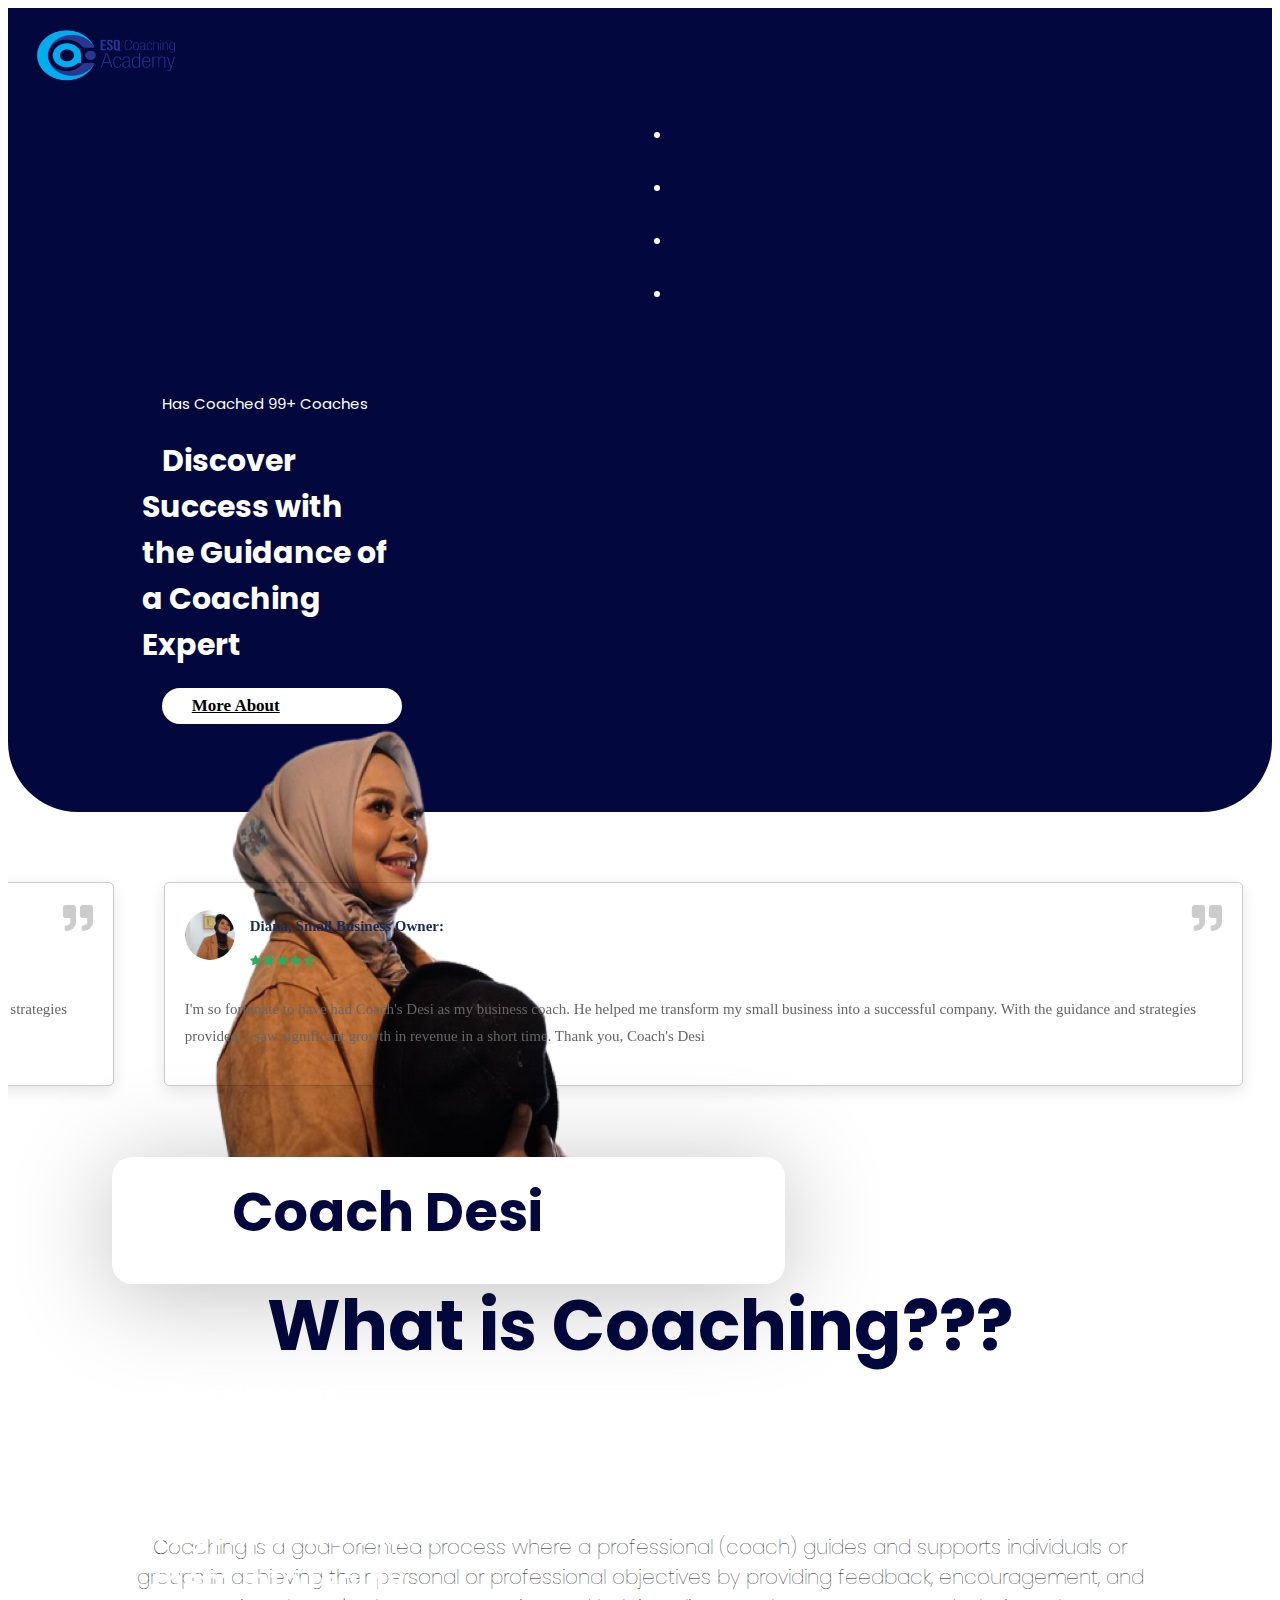
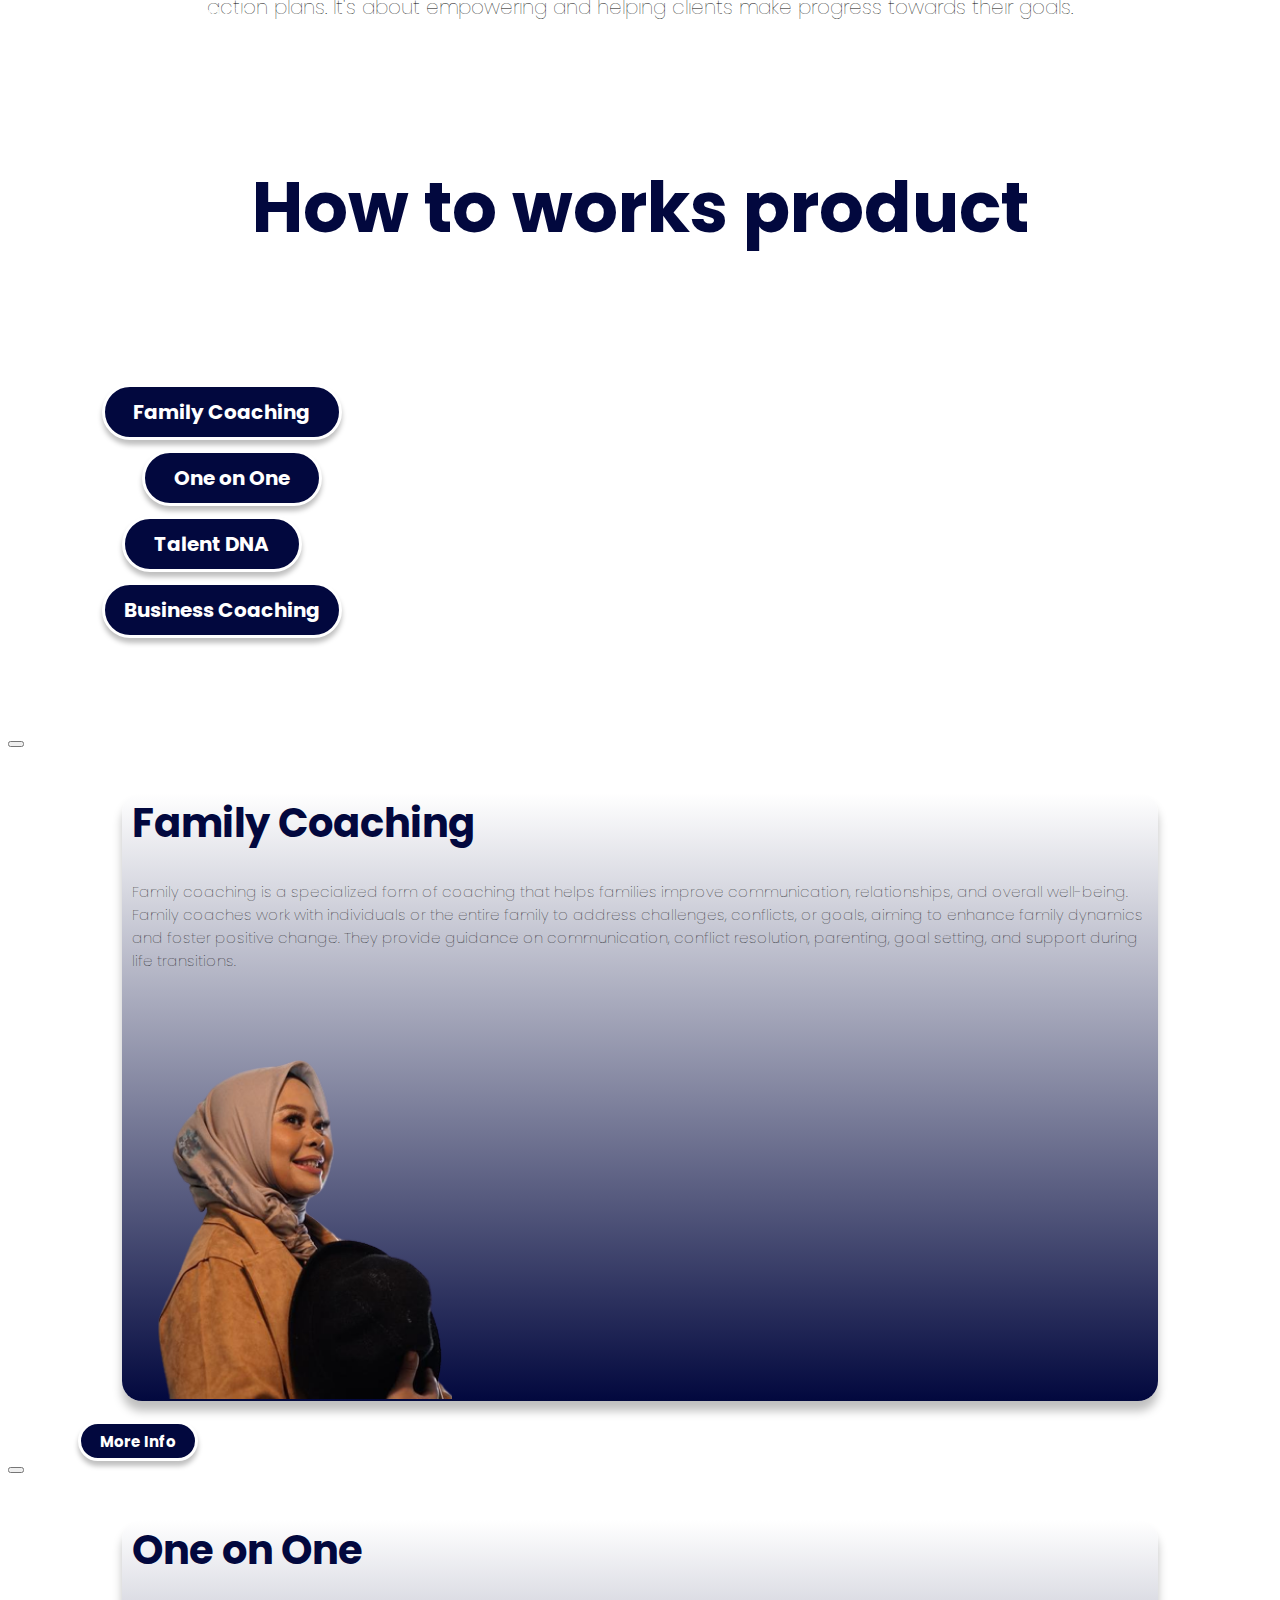
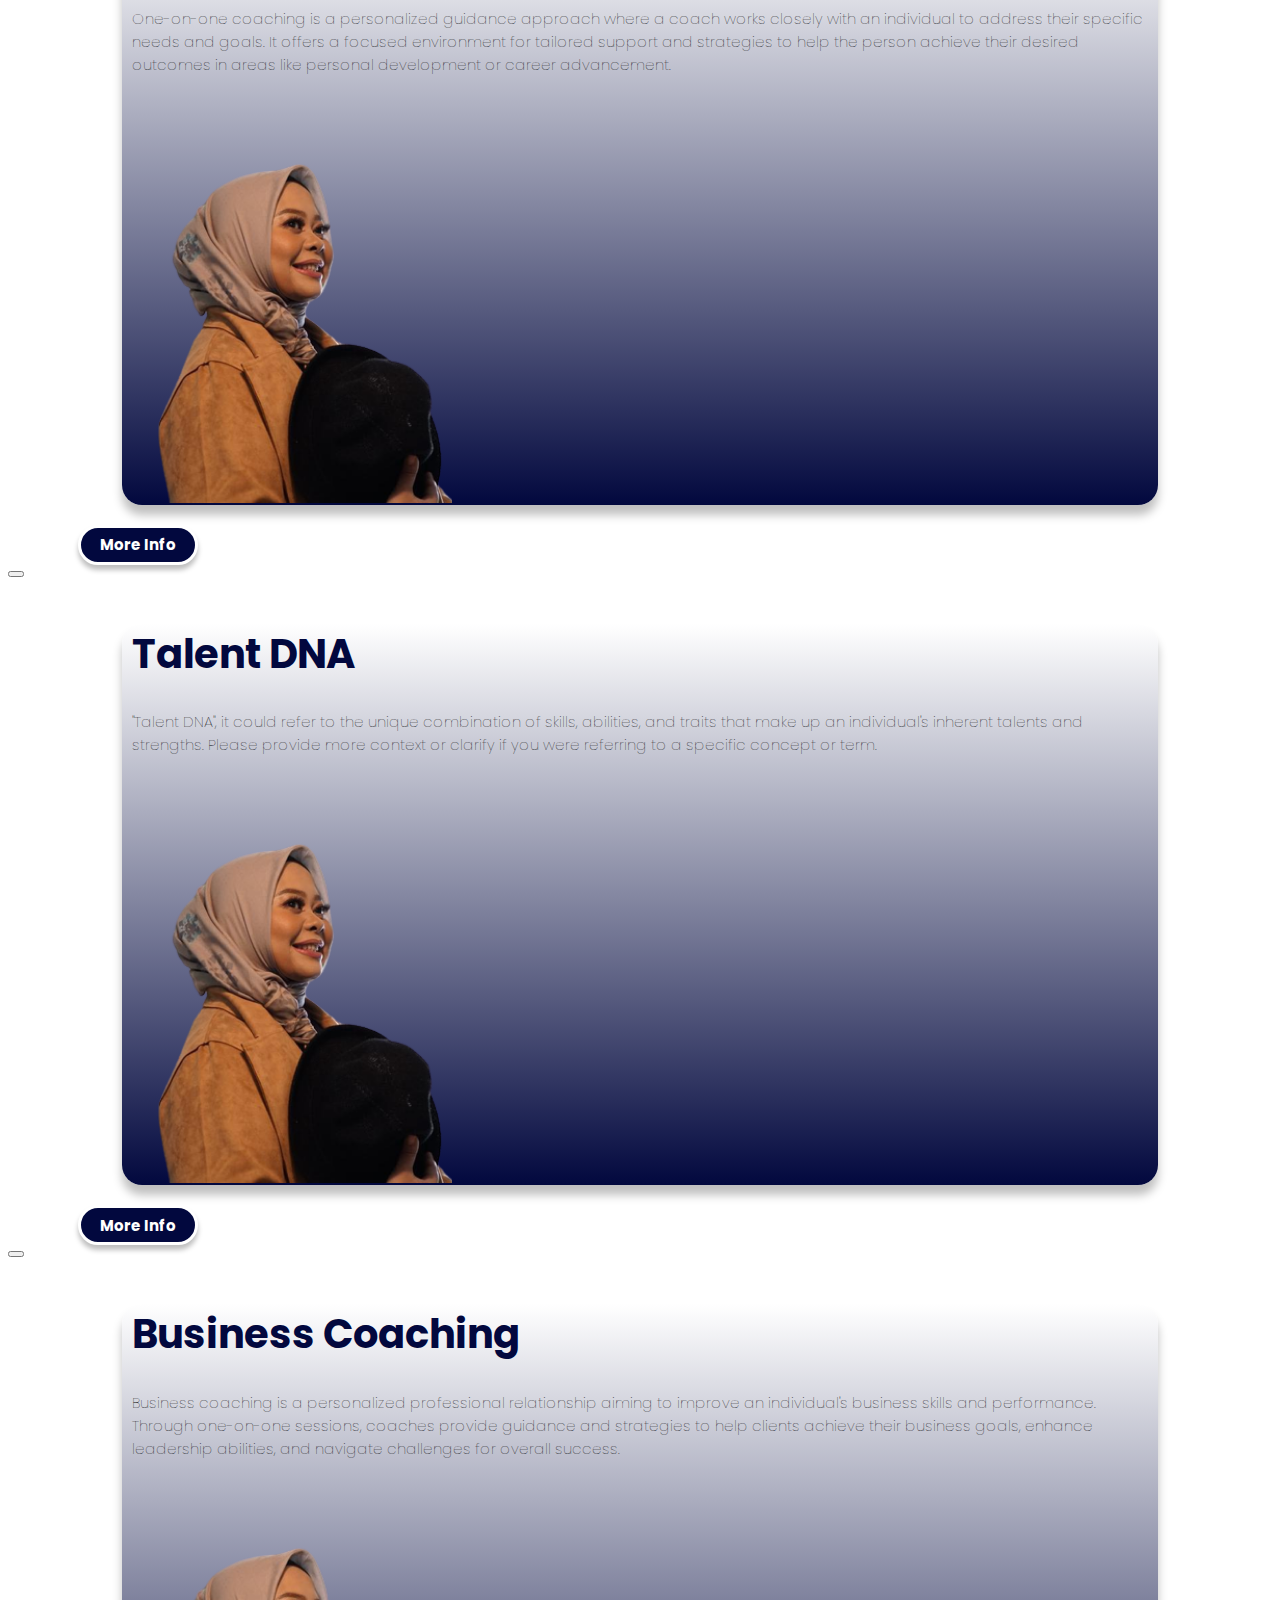
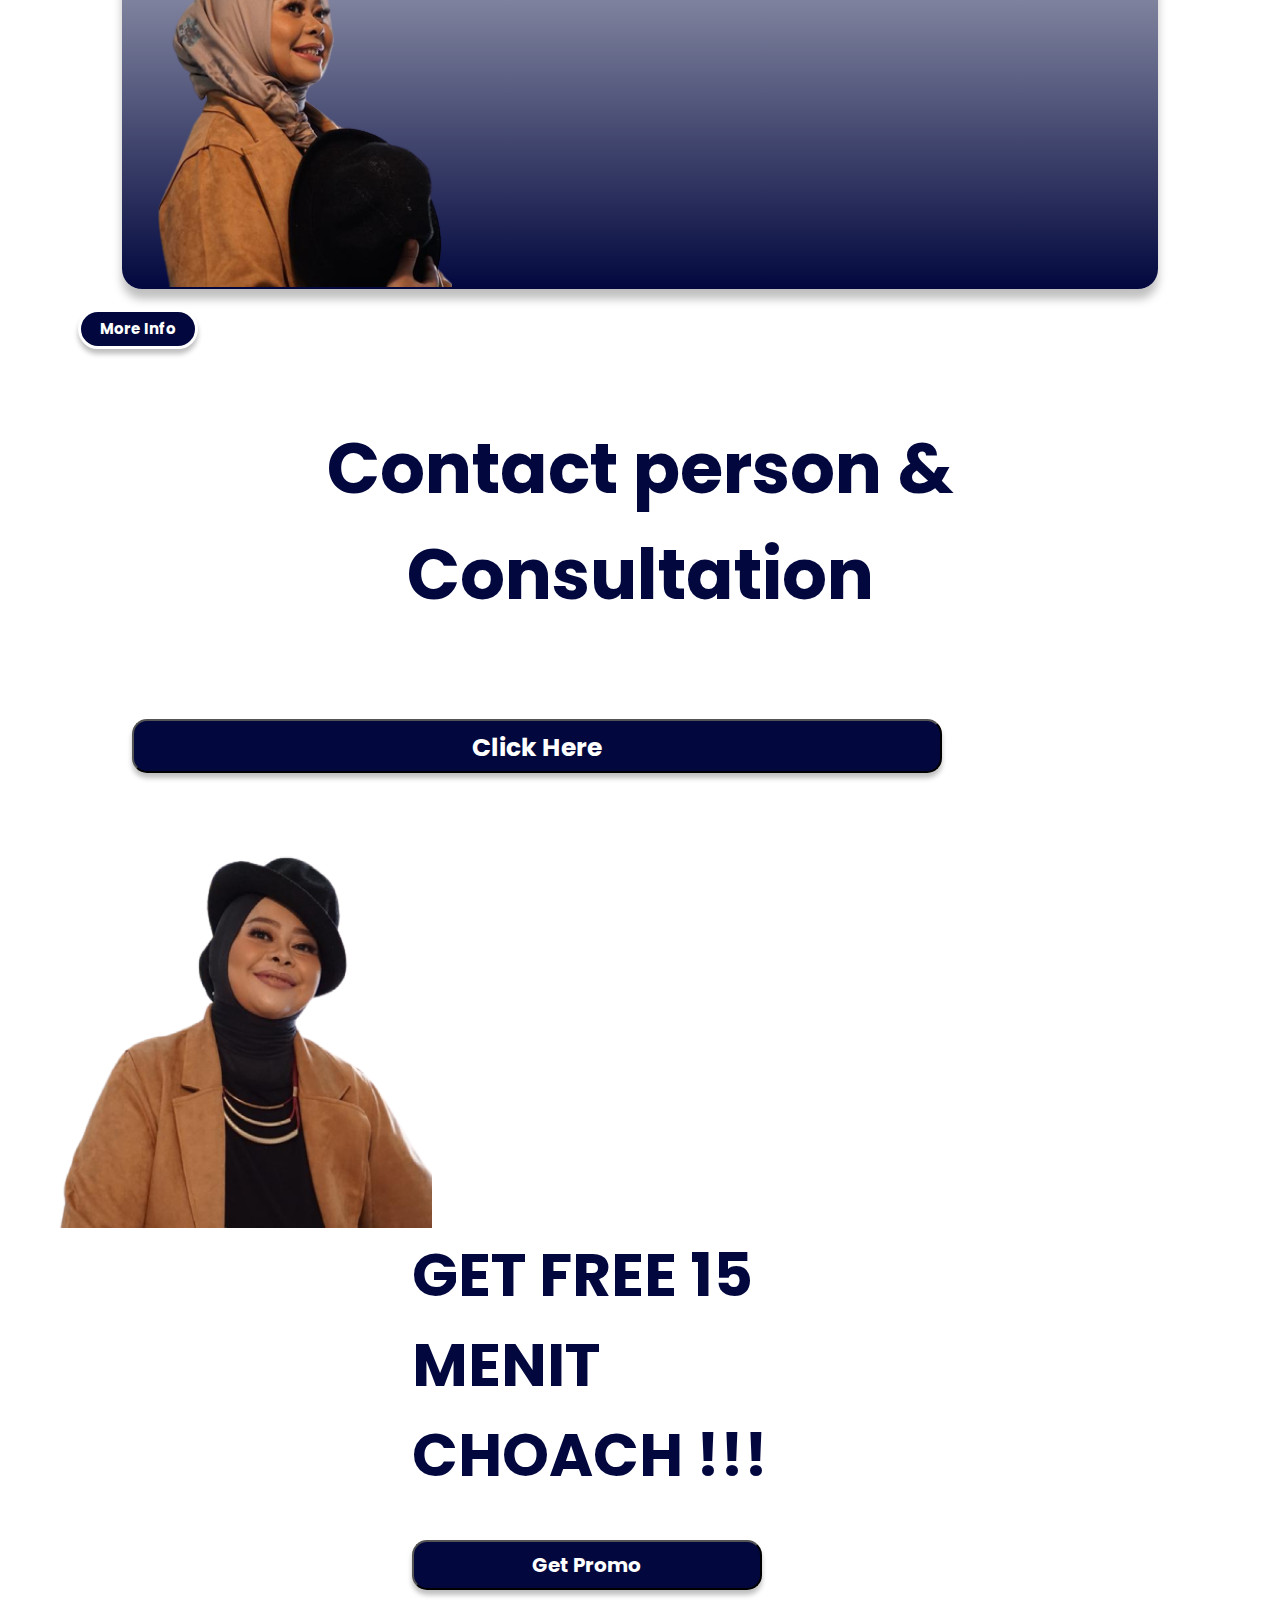
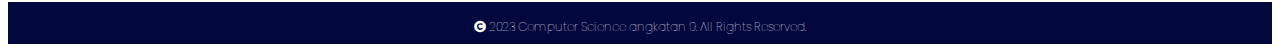
<file: index.html>
<!DOCTYPE html>
<html lang="en">
<head>
    <meta charset="UTF-8">
    <meta http-equiv="X-UA-Compatible" content="IE=edge">
    <meta name="viewport" content="width=device-width, initial-scale=1.0">
    <title>DASHBOARD || Coach Desi Yuliana</title>

    <link rel="stylesheet" href="https://unpkg.com/swiper/swiper-bundle.min.css" />
    <link href="https://cdn.jsdelivr.net/npm/bootstrap@5.3.2/dist/css/bootstrap.min.css" rel="stylesheet" integrity="sha384-T3c6CoIi6uLrA9TneNEoa7RxnatzjcDSCmG1MXxSR1GAsXEV/Dwwykc2MPK8M2HN" crossorigin="anonymous">

    <!-- font awesome cdn link  -->
    <link rel="stylesheet" href="https://cdnjs.cloudflare.com/ajax/libs/font-awesome/5.15.3/css/all.min.css">

    <!-- custom css file link  -->
    <link rel = "stylesheet" href="style.css">

    <link href="https://fonts.googleapis.com/css2?family=Poppins:wght@400;500;600;700;800;900&display=swap" rel="stylesheet">

</head>
<body>
    
<!-- header section starts      -->

<!-- <header class="container-fluid" id="home">
    <div class="gbr1">
        <a href="index.html" class="logo"><img src="img/logo-coaching-1.png"></a>
    </div>
    

    <nav class="navbar fixed-top">
        <a class="nav1" href="#home">Home</a>
        <a class="nav1" href="#review">About</a>
        <a class="nav1" href="#contact">Contact</a>
        <a class="nav1" href="#Service">Service</a>  
    </nav>
    

</header> -->
<header id="home">
    <nav class="navbar fixed-top navbar-expand-lg navbar-expand-md navbar-expand-sm navbar-dark" style="margin-bottom: 0px;">
    <a href="index.html" class="logo2"> 
        <img class="logo" src="img/logo-coaching-1.png" alt="logo" >
    </a>
      <ul class="navbar-nav ml-auto">
        <li class="nav1">
          <a href="#home"><b>Home</b></a>
        </li>
        <li class="nav1">
          <a href="#review" ><b>About</b></a>
        </li>
        <li class="nav1">
          <a href="#contact" ><b>Contact</b></a>
        </li>
        <li class="nav1">
          <a href="#Service" ><b>Service</b></a>
        </li>
      </ul>
  </nav>
</header>


<!-- header section ends-->

<!-- search form  -->

<!-- home section starts  -->

<section class="home container-fluid">


  <div class="container-fluid">
    <div class="row">
      <div class="col-lg-3 col-md-3">
        <div class="atas container d-flex flex-column justify-content-center">
          <a class="has">Has Coached 99+ Coaches<br><br></a>
          <a class="discover"><b>Discover Success with the Guidance of a Coaching Expert</b></a>
          <a type="button" href="about.html" class="btn btn-outline-dark" style="background-color: white; color:black;"><b>More About</b></a>
        </div>
      </div >
      <div class="col-lg-5 col-md-5">
        <img class="gbr4" src="img/whatsapp-image-2023-10-16-at-22-11-1.png">
        <div class="heading"> <a href="">Coach Desi</a>  </div>
      </div >
      <div class="col-lg-4 col-md-4" >
        <div class="atas2 container d-flex flex-column justify-content-start" style="height: 763px; padding-top:100px; padding-left:30px;">
          <a class="kutip">‘’</a>
          <a class="big">Big dreams require the right guidance. Together, we'll turn them into reality. </a>
          <a href="./files/cv new.pdf" class="cv">Download CV</a>
        </div>
      </div >
    </div>
  </div>

</section>
<!-- home section ends -->

<!-- Kotak Doang section starts  -->

    <!-- <div class="heading"> <a href="">Coach Desi</a>  </div> -->

<!-- Kotak Doang section ends -->

<!-- slider section starts -->

<section class="review" id="review">


    <div class="swiper-container review-slider">

        <div class="swiper-wrapper">

            <div class="swiper-slide slide">
                <i class="fas fa-quote-right"></i>
                <div class="user">
                    <img src="img/ellipse-2.png" alt="">
                    <div class="user-info">
                        <h3>Diana, Small Business Owner:</h3>
                        <div class="stars">
                            <i class="fas fa-star"></i>
                            <i class="fas fa-star"></i>
                            <i class="fas fa-star"></i>
                            <i class="fas fa-star"></i>
                            <i class="fas fa-star-half-alt"></i>
                        </div>
                    </div>
                </div>
                <p>I'm so fortunate to have had Coach's Desi as my business coach. He helped me transform my small business into a successful company. With the guidance and strategies provided, I saw significant growth in revenue in a short time. Thank you, Coach's Desi</p>
            </div>

            <div class="swiper-slide slide">
                <i class="fas fa-quote-right"></i>
                <div class="user">
                    <img src="img/ellipse-2.png" alt="">
                    <div class="user-info">
                        <h3>Diana, Small Business Owner:</h3>
                        <div class="stars">
                            <i class="fas fa-star"></i>
                            <i class="fas fa-star"></i>
                            <i class="fas fa-star"></i>
                            <i class="fas fa-star"></i>
                            <i class="fas fa-star-half-alt"></i>
                        </div>
                    </div>
                </div>
                <p>I'm so fortunate to have had Coach's Desi as my business coach. He helped me transform my small business into a successful company. With the guidance and strategies provided, I saw significant growth in revenue in a short time. Thank you, Coach's Desi</p>
            </div>

            <div class="swiper-slide slide">
                <i class="fas fa-quote-right"></i>
                <div class="user">
                    <img src="img/ellipse-2.png" alt="">
                    <div class="user-info">
                        <h3>Diana, Small Business Owner:</h3>
                        <div class="stars">
                            <i class="fas fa-star"></i>
                            <i class="fas fa-star"></i>
                            <i class="fas fa-star"></i>
                            <i class="fas fa-star"></i>
                            <i class="fas fa-star-half-alt"></i>
                        </div>
                    </div>
                </div>
                <p>I'm so fortunate to have had Coach's Desi as my business coach. He helped me transform my small business into a successful company. With the guidance and strategies provided, I saw significant growth in revenue in a short time. Thank you, Coach's Desi</p>
            </div>

            <div class="swiper-slide slide">
                <i class="fas fa-quote-right"></i>
                <div class="user">
                    <img src="img/ellipse-2.png" alt="">
                    <div class="user-info">
                        <h3>Diana, Small Business Owner:</h3>
                        <div class="stars">
                            <i class="fas fa-star"></i>
                            <i class="fas fa-star"></i>
                            <i class="fas fa-star"></i>
                            <i class="fas fa-star"></i>
                            <i class="fas fa-star-half-alt"></i>
                        </div>
                    </div>
                </div>
                <p>I'm so fortunate to have had Coach's Desi as my business coach. He helped me transform my small business into a successful company. With the guidance and strategies provided, I saw significant growth in revenue in a short time. Thank you, Coach's Des</p>
            </div>

        </div>

    </div>
    
</section>
<!-- slider section ends -->

<!-- about section starts  -->

<section class="about1" style="background-color: #fff;">
    <h1 class="about2">What is Coaching???<br><br></h1>
    <p class="about3">Coaching is a goal-oriented process where a professional (coach) guides and supports 
        individuals or groups in achieving their personal or professional objectives by providing feedback, 
        encouragement, and action plans. It's about empowering and helping clients make progress towards their goals.
    </p>
    <br><br><br><br><br><br>
    <h1 class="about2">How to works product<br></h1>
    <br><br><br><br><br><br>
    <div class="container">
        <div class="row">
    <div class="col-sm-12 col-lg-3 col-md-3">
        <button class="btn1" ><a style="text-decoration: none; color: #fff;" data-bs-toggle="modal" href="#exampleModalToggle" role="button"><b>Family Coaching</b></a></button>
    </div>
    <div class="col-sm-12 col-lg-3 col-md-3">
        <button class="btn-2" ><a style="text-decoration: none; color: #fff;" data-bs-toggle="modal" href="#exampleModalToggle2" role="button"><b>One on One</b></a></button>
    </div>
    <div class="col-sm-12 col-lg-3 col-md-3">
        <button class="btn-3"><a style="text-decoration: none; color: #fff;" data-bs-toggle="modal" href="#exampleModalToggle3" role="button"><b>Talent DNA</b></a></button>
    </div>
    <div class="col-sm-12 col-lg-3 col-md-3">
        <button class="btn1" ><a style="text-decoration: none; color: #fff;" data-bs-toggle="modal" href="#exampleModalToggle4" role="button"><b>Business Coaching</b></a></button>
</div>
</div>
<br><br><br><br><br><br><br>
</section>

<div class="modal fade" id="exampleModalToggle" aria-hidden="true" aria-labelledby="exampleModalToggleLabel" tabindex="-1">
    <div class="modal-dialog modal-lg modal-dialog-centered">
      <div class="modal-content">
        <div class="modal-header">
          <button type="button" class="btn-close" data-bs-dismiss="modal" aria-label="Close"></button>
        </div>
        <div class="modal-body">
        <section class="family container-fluid">
        <div class="container-fluid">
            <div class="row">
                <div class="col-lg-6 col-sm-6 col-md-6">
                    <h1 class="about22">Family Coaching</h1>
                    <p class="about33">Family coaching is a specialized form of coaching that helps families improve communication, relationships, and overall well-being. Family coaches work with individuals or the entire family to address challenges, conflicts, or goals, aiming to enhance family dynamics and foster positive change. They provide guidance on communication, conflict resolution, parenting, goal setting, and support during life transitions.
                    </p>
                    <br><br>
                </div>
                <div class="col-lg-6 col-sm-6 col-md-6">
                    <img class="gambar1" src="img/whatsapp-image-2023-10-16-at-22-11-1.png" alt="">
                </div>
            </div>
        </div>
        </section>
        </div>
        <div class="modal-footer">
            <button class="btn11"><a href="https://wa.me/628119740165?text=Selamat [Pagi/Siang/Sore/Malam], Saya [Nama Anda] dan saya ingin mengungkapkan minat saya terhadap family coaching.
                Apakah saya bisa mendapatkan informasi lebih mengenai family coaching?" style="text-decoration: none; color: #fff;"><b>More Info</b></a></button>
        </div>
      </div>
    </div>
  </div>
<div class="modal fade" id="exampleModalToggle2" aria-hidden="true" aria-labelledby="exampleModalToggleLabel2" tabindex="-1">
    <div class="modal-dialog modal-lg modal-dialog-centered">
      <div class="modal-content">
        <div class="modal-header">
          <button type="button" class="btn-close" data-bs-dismiss="modal" aria-label="Close"></button>
        </div>
        <div class="modal-body">
        <section class="family container-fluid">
        <div class="container-fluid">
            <div class="row">
                <div class="col-lg-6 col-sm-6 col-md-6">
                    <h1 class="about22">One on One</h1>
                    <p class="about33">One-on-one coaching is a personalized guidance approach where a coach works closely with an 
                        individual to address their specific needs and goals. 
                        It offers a focused environment for tailored support and strategies to help
                        the person achieve their desired outcomes in areas like personal 
                        development or career advancement.
                    </p>
                    <br><br>
                </div>
                <div class="col-lg-6 col-sm-6 col-md-6">
                    <img class="gmbr1" src="img/whatsapp-image-2023-10-16-at-22-11-1.png" alt="">
                </div>
            </div>
        </div>
        </section>
        </div>
        <div class="modal-footer">
            <button class="btn11"><a href="https://wa.me/628119740165?text=Selamat [Pagi/Siang/Sore/Malam], Saya [Nama Anda] dan saya ingin mengungkapkan minat saya terhadap One to One coaching.
                Apakah saya bisa mendapatkan informasi lebih mengenai One to One coaching?" style="text-decoration: none; color: #fff;"><b>More Info</b></a></button>
        </div>
      </div>
    </div>
  </div>
<div class="modal fade" id="exampleModalToggle3" aria-hidden="true" aria-labelledby="exampleModalToggleLabel3" tabindex="-1">
    <div class="modal-dialog modal-lg modal-dialog-centered">
      <div class="modal-content">
        <div class="modal-header">
          <button type="button" class="btn-close" data-bs-dismiss="modal" aria-label="Close"></button>
        </div>
        <div class="modal-body">
        <section class="family container-fluid">
        <div class="container-fluid">
            <div class="row">
                <div class="col-lg-6 col-sm-6 col-md-6">
                    <h1 class="about22">Talent DNA</h1>
                    <p class="about33">"Talent DNA", it could refer to the unique combination of skills, 
                        abilities, and traits that make up an individual's inherent talents and strengths.
                        Please provide more context or clarify if you were referring to a specific 
                        concept or term.
                    </p>
                    <br><br>
                </div>
                <div class="col-lg-6 col-sm-6 col-md-6">
                    <img class="gmbr1" src="img/whatsapp-image-2023-10-16-at-22-11-1.png" alt="">
                </div>
            </div>
        </div>
        </section>
        </div>
        <div class="modal-footer">
            <button class="btn11"><a href="https://wa.me/628119740165?text=Selamat [Pagi/Siang/Sore/Malam], Saya [Nama Anda] dan saya ingin mengungkapkan minat saya terhadap Talent DNA coaching.
                Apakah saya bisa mendapatkan informasi lebih mengenai Talent DNA coaching?" style="text-decoration: none; color: #fff;"><b>More Info</b></a></button>
        </div>
      </div>
    </div>
  </div>
<div class="modal fade" id="exampleModalToggle4" aria-hidden="true" aria-labelledby="exampleModalToggleLabel4" tabindex="-1">
    <div class="modal-dialog modal-lg modal-dialog-centered">
      <div class="modal-content">
        <div class="modal-header">
          <button type="button" class="btn-close" data-bs-dismiss="modal" aria-label="Close"></button>
        </div>
        <div class="modal-body">
        <section class="family container-fluid">
        <div class="container-fluid">
            <div class="row">
                <div class="col-lg-6 col-sm-6 col-md-6">
                    <h1 class="about22">Business Coaching</h1>
                    <p class="about33">Business coaching is a personalized professional relationship aiming to 
                        improve an individual's business skills and performance. 
                        Through one-on-one sessions, coaches provide guidance and strategies 
                        to help clients achieve their business goals, enhance leadership abilities, 
                        and navigate challenges for overall success.
                    </p>
                    <br><br>
                </div>
                <div class="col-lg-6 col-sm-6 col-md-6">
                    <img class="gambar1" src="img/whatsapp-image-2023-10-16-at-22-11-1.png" alt="">
                </div>
            </div>
        </div>
        </section>
        </div>
        <div class="modal-footer">
            <button class="btn11"><a href="https://wa.me/628119740165?text=Selamat [Pagi/Siang/Sore/Malam], Saya [Nama Anda] dan saya ingin mengungkapkan minat saya terhadap business coaching.
                Apakah saya bisa mendapatkan informasi lebih mengenai business coaching?" style="text-decoration: none; color: #fff;"><b>More Info</b></a></button>
        </div>
      </div>
    </div>
  </div>

<section class="about1" style="background-color: #fff;">
<h1 class="about2" id="contact">Contact person & Consultation <br></h1>
<br><br><br><br>
<button class="btn2"><a style="text-decoration: none; color: #fff;" href="https://wa.me/628119740165?text=Selamat [Pagi/Siang/Sore/Malam] Coach Desy, Saya atas nama [Nama] ingin [Sampaikan Tujuanmu]"><b>Click Here</b></a></button> 
<br><br><br><br><br><br>
<div class="container" id="Service">
    <div class="row">
<div class="gbr33 col-sm-3 col-md-6 col-lg-6">
    <img class="gbr3" src="img/whatsapp-image-2023-10-16-at-22-11-2.png" alt="coach desy">
</div>
<div class="gbr44 col-sm-9 col-md-6 col-lg-6">
    <h1 class="footer1">GET FREE 15 MENIT CHOACH !!!<br></h1>
    <button class="btn3" ><a style="text-decoration: none; color: #fff;" href="https://wa.me/628119740165?text=Selamat [Pagi/Siang/Sore/Malam] Coach Desy, Saya atas nama [Nama] ingin coaching dengan promo"><b>Get Promo</b></a></button>
</div>
</div>
</div>
</section>

<!-- about section ends -->

<div class="cp container-fluid" style="margin-top: -20px; margin-bottom: -20px;">
    <p style="line-height: 50px; text-align: center; color:white;"><i class="fa fa-copyright"></i> 2023 Computer Science angkatan 9. All Rights Reserved.</p>
</div>


<!-- loader part  -->

<script src="https://unpkg.com/swiper/swiper-bundle.min.js"></script>
<script src="https://cdn.jsdelivr.net/npm/bootstrap@5.3.2/dist/js/bootstrap.bundle.min.js" integrity="sha384-C6RzsynM9kWDrMNeT87bh95OGNyZPhcTNXj1NW7RuBCsyN/o0jlpcV8Qyq46cDfL" crossorigin="anonymous"></script>


<!-- custom js file link  -->
<script src="script.js"></script>

</body>
</html>
</file>
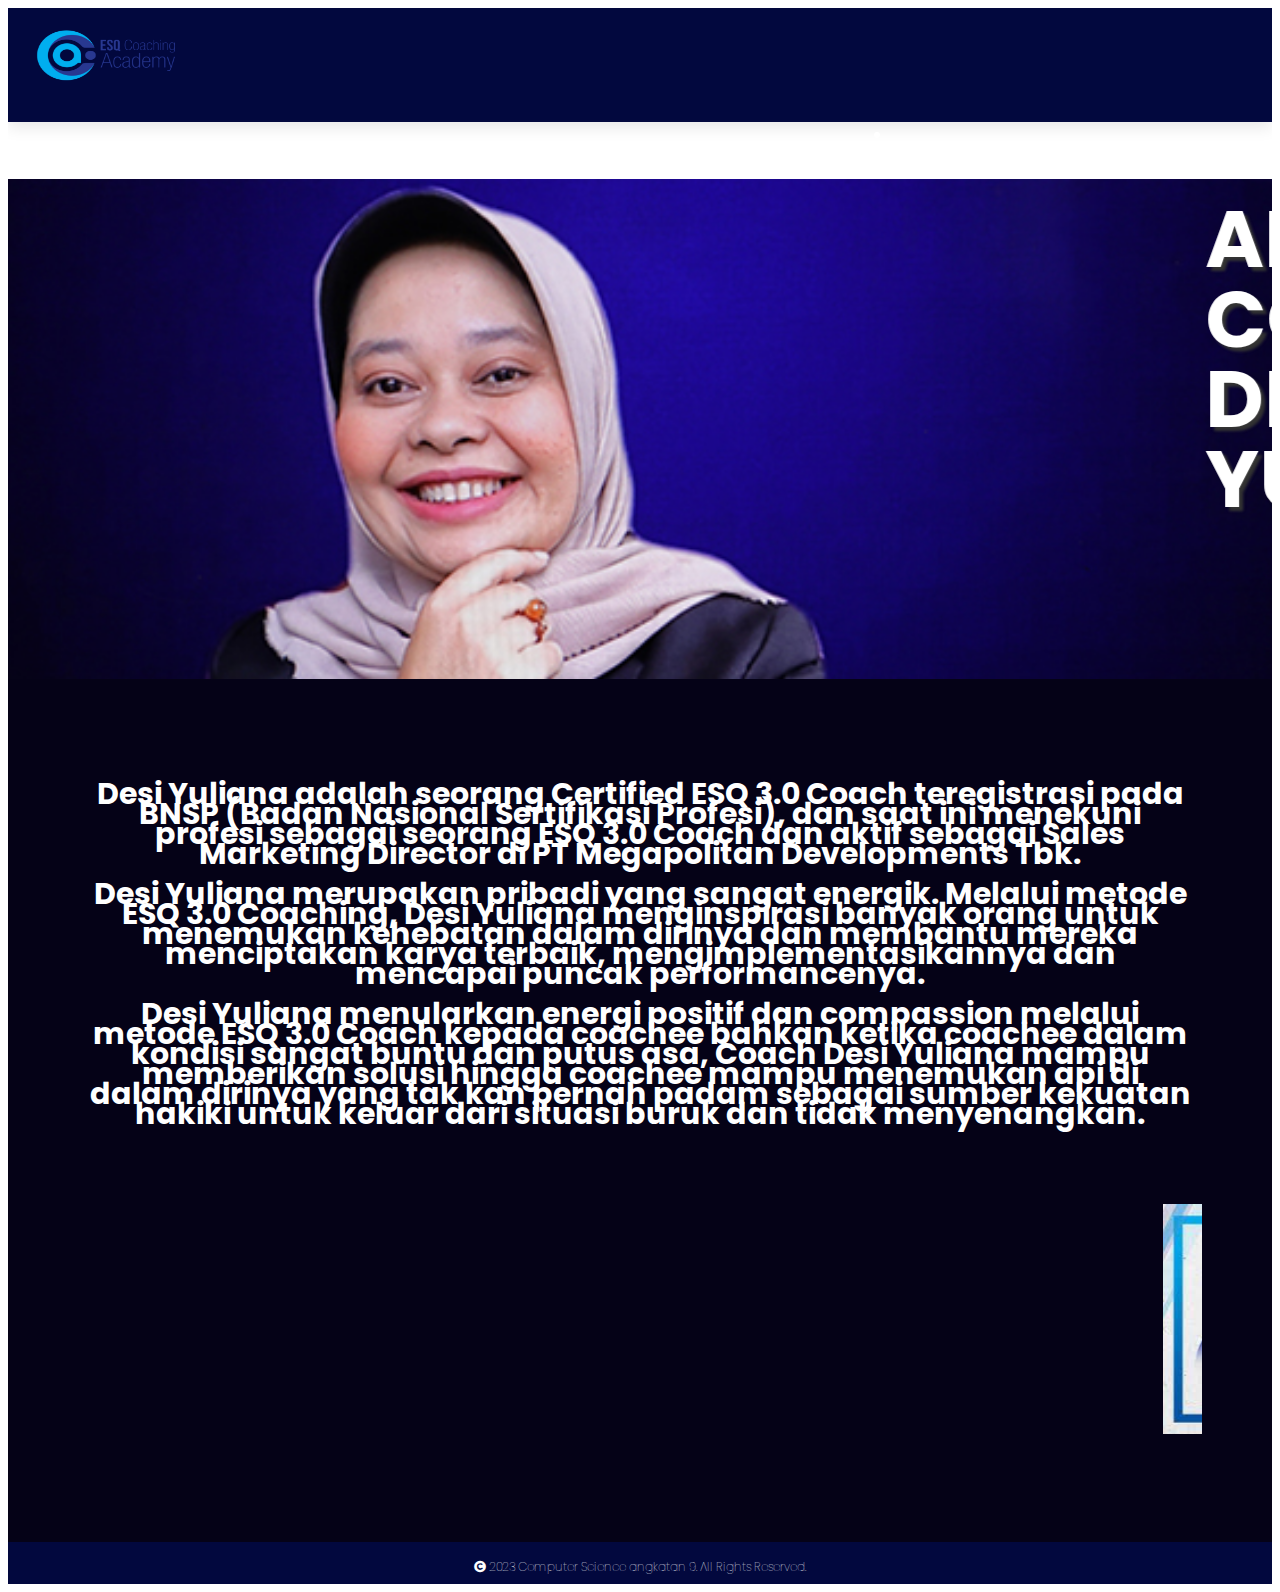
<file: about.html>
<!DOCTYPE html>
<html lang="en">
<head>
    <meta charset="UTF-8">
    <meta name="viewport" content="width=device-width, initial-scale=1.0">
    <title>ABOUT || Coach Desy Yuliana</title>
    <link rel="stylesheet" href="https://unpkg.com/swiper/swiper-bundle.min.css" />
    <link href="https://cdn.jsdelivr.net/npm/bootstrap@5.3.2/dist/css/bootstrap.min.css" rel="stylesheet" integrity="sha384-T3c6CoIi6uLrA9TneNEoa7RxnatzjcDSCmG1MXxSR1GAsXEV/Dwwykc2MPK8M2HN" crossorigin="anonymous">

    <!-- font awesome cdn link  -->
    <link rel="stylesheet" href="https://cdnjs.cloudflare.com/ajax/libs/font-awesome/5.15.3/css/all.min.css">

    <!-- custom css file link  -->
    <link rel = "stylesheet" href="style.css">

    <link href="https://fonts.googleapis.com/css2?family=Poppins:wght@400;500;600;700;800;900&display=swap" rel="stylesheet">
</head>
<body>
    <header id="home">
        <nav class="navbar fixed-top navbar-expand-lg navbar-expand-md navbar-expand-sm" style="margin-bottom: 0px;">
        <a href="index.html" class="logo2"> 
            <img class="logo" src="img/logo-coaching-1.png" alt="logo" >
        </a>
          <ul class="navbar-nav ml-auto">
            <li class="nav2">
              <a href="index.html" ><b>BACK</b></a>
            </li>
          </ul>
      </nav>
    </header>
    <!-- <header class="container-fluid">

        <a href="index.html" class="logo"><img src="img/logo-coaching-1.png"></a>
    
        <nav class="navbar navbar2">
            <a class="nav1" href="index.html">Home</a>
        </nav>
    </header> -->

    <div class="aboutcoach">
        <div class="container">
            <div class="row">
                <div class="col-lg-6 col-sm-6">     
                </div>
                <div class="col-lg-6 col-sm-6">
                    <marquee class="mrqe" scrollamount="20" behavior="slide" direction="left"><h1 class="tulisan"> ABOUT<br>COACH<br> DESY<br>YULIANA.</h1></marquee>
                </div>
            </div>
        </div>
    </div>
    <div class="tulisan2 thumbnail-2">
        <h2 style="margin-bottom: 30px;">Desi Yuliana adalah seorang Certified ESQ 3.0 Coach teregistrasi pada BNSP (Badan Nasional Sertifikasi Profesi), dan saat ini menekuni profesi sebagai seorang ESQ 3.0 Coach dan aktif sebagai Sales Marketing Director di PT Megapolitan Developments Tbk. <br><br>

        Desi Yuliana merupakan pribadi yang sangat energik. Melalui metode ESQ 3.0 Coaching, Desi Yuliana menginspirasi banyak orang untuk menemukan kehebatan dalam dirinya dan membantu mereka menciptakan karya terbaik, mengimplementasikannya dan mencapai puncak performancenya.<br><br>
        
        Desi Yuliana menularkan energi positif dan compassion melalui metode ESQ 3.0 Coach kepada coachee bahkan ketika coachee dalam kondisi sangat buntu dan putus asa, Coach Desi Yuliana mampu memberikan solusi hingga coachee mampu menemukan api di dalam dirinya yang tak kan pernah padam sebagai sumber kekuatan hakiki untuk keluar dari situasi buruk dan tidak menyenangkan.</h2>
        <marquee class="mrq" scrollamount="5"  direction="left" style="margin-top: 50px;">
            <img class="gbr2" src="./img/download (2).jpg" alt="">
            <img class="gbr2" src="./img/download (3).jpg" alt="">
            <img class="gbr2" src="./img/download (4).jpg" alt="">
            <img class="gbr2" src="./img/download (5).jpg" alt="">
            <img class="gbr2" src="./img/download (6).jpg" alt="">
        </marquee>
    </div>
    <div class="cp container-fluid" style="margin-top: -20px; margin-bottom: -20px;">
        <p style="line-height: 50px; text-align: center; color:white;"><i class="fa fa-copyright"></i> 2023 Computer Science angkatan 9. All Rights Reserved.</p>
    </div>
</body>
</html>
</file>
<file: style.css>
:root{
    --green:#27ae60;
    --black:#192a56;
    --light-color:#666;
    --box-shadow:0 .5rem 1.5rem rgba(0,0,0,.1);
}

html{
    font-size: 62.5%;
    overflow-x: hidden;
    scroll-padding-top: 5.5rem;
    scroll-behavior: smooth;
}

body {
    overflow: hidden;
    justify-content: center;
    align-items: center;
}

section{
    padding:2rem 9%;
}

/* by Zahrah */
/* .nav1 {
    text-align: center; 
    margin-top: 0px;
    margin-right: 10px;
    margin-left: 10px;
    padding-top: 0px;
} */

.navbar-nav {
    flex-direction: row;
}

/* .nav2 {
    text-align: center; 
    margin-top: 20px;
    margin-right: 10px;
    margin-left: 500px;
    padding-top: 10px;
} */

.gbr1 {
    background:#02083E;

}


.about2 {
    font: 700 54px 'Poppins', sans-serif;
    text-align: center;
    color: #02083e;
}

.about22 {
    font: 700 30px 'Poppins', sans-serif;
    text-align: left;
    color: #02083e;
}

.about3 {
    font: 10 28px 'Poppins', sans-serif;
    text-align: center;
    color: #000000;
}

.about33 {
    font: 10 10px 'Poppins', sans-serif;
    text-align: left;
    color: #000000;
}

.aboutcoach {
    background-image: url("./img/Desi-Yuliana.jpg");
    background-size: cover;
    color: white;
    text-align: center;
    line-height: 500px;
    margin-top: 70px;
}

.tulisan {
    text-align: left;
    margin-top: 30px;
    margin-left: 100px;
    margin-bottom: -10px;
    font:900 90px 'Poppins', sans-serif;
    line-height: 100%;
}

/* .tulisan2 {
    text-align: left;
    font:50 20px 'Poppins', sans-serif;
    line-height: 100%;
    background-color: rgb(5, 2, 23);
    padding: 50px;
    color:#fff;
    text-align: center;
    padding: 100px;
} */

.thumbnail-2 figcaption { 
	transition: all 350ms ease-in 350ms; 
	height: 150px; 
	position: absolute; 
	top: -190px; 
}

.thumbnail-2:hover figcaption { 
	transform: translateY(190px); 
}

.gambar2 {
    opacity: 70%;
}

.gambar3 {
    height: 800px;
    opacity: 30%;
    margin-left: -120px;
    width: 1350px;
}

.btn1 {
    border-radius: 30px;
    border: 3px solid #FFF;
    background: #02083E;
    box-shadow: 0px 5px 5px 0px rgba(0, 0, 0, 0.25);
    font-size: 20px;
    color: #fff;
    padding: 15px;
    font: 350 20px 'Poppins', sans-serif;
    text-align: center;
}

.btn1:hover {
    background-color:rgb(0, 0, 0);
}

.btn2:hover {
    background-color:#000000;
}

.btn3:hover {
    background-color:#000000;
}

.btn11:hover {
    background-color:#000000;
}

.btn11 {
    border-radius: 20px;
    border: 3px solid #FFF;
    background: #02083E;
    box-shadow: 0px 5px 5px 0px rgba(0, 0, 0, 0.25);
    font-size: 20px;
    color: #fff;
    font: 350 20px 'Poppins', sans-serif;
    text-align: center;
    width: 150px;
    height: 50px;
    margin-left: 70px;
}

.btn2 {
    border-radius: 15px;
    background: #02083E;
    box-shadow: 0px 5px 5px 0px rgba(0, 0, 0, 0.25);
    color: #fff;
    padding: 8px;
    font: 350 25px 'Poppins', sans-serif;
    width: 1047px;
    height: 54px;
}

.btn3 {
    border-radius: 15px;
    background: #02083E;
    box-shadow: 0px 5px 5px 0px rgba(0, 0, 0, 0.25);
    color: #fff;
    padding: 8px;
    font: 400 20px 'Poppins', sans-serif;
    width: 270px;
    height: 50px;
    margin-left: 200px;
}

.footer1 {
    font: 700 45px 'Poppins', sans-serif;
    text-align: center;
    color: #02083e;
    margin-top: 300px; 
    text-align: left;
    margin-left: 200px;
}

.cp {
    background-color: #02083E; 
    font: 10 15px 'Poppins', sans-serif;
}
/* end */

.heading{
    margin-top: 70px;
    margin-left: 340px;
    padding-top: 20px;
    padding-left: 130px;
    align-items: center;
    background: rgb(255, 255, 255);
    border-radius: 20px;
    width: 583px;
    height: 107px;
    position: relative;
    box-shadow: 0px 10px 100px 0px rgba(0, 0, 0, 0.25);
}
.heading a{
    text-decoration: none;
    color: #02083e;
    text-align: justify;
    font: 700 54px 'Poppins', sans-serif;
    position: relative;
    width: 544px;
    height: 68px;
    line-height: 130%;
}

.btn{
    margin-top: 20px;
    display: inline-block;
    font-size: 1.7rem;
    color:#fff;
    background: var(--black);
    border-radius: .5rem;
    cursor: pointer;
    padding:.8rem 3rem;
    margin-left: 30px;
    margin-right: 90px;
}

.btn:hover{
    background: var(--green);
    letter-spacing: .1rem;
}

header{
    
    

}

/* .navbar {
    background: #02083e;
    padding-right: 650px;
    padding-left: 675px;
    padding-bottom: 50px;
    padding-top: 20px;
} */

.navbar2 {
    
}

/* header .navbar a{
    text-decoration: none;
    color: #ffffff;
    font: 700 20px 'Inter', sans-serif;
    width: 104px;
    height: 44px;
} */

/* header .navbar2 a{
    text-decoration: none;
    color: #ffffff;
    font: 700 20px 'Poppins', sans-serif;
    position: relative;
    width: 104px;
    height: 44px;
} */

/* header .navbar a.active,
header .navbar a:hover{
    color:rgb(70, 199, 199);

} */

/* header .navbar2 a.active,
header .navbar2 a:hover{
    color:rgb(70, 199, 199);

} */

 .home{
    background-color: #02083e; 
    border-width: 70px;
    border-radius:0 0 70px 70px;
    height: 700px;
} 

.swiper {
    
  
}
  





.review .slide{
    padding:2rem;
    box-shadow:var(--box-shadow);
    border:.1rem solid rgba(0,0,0,.2);
    border-radius: .5rem;
    position: relative;    
    margin-top: 100px;
    margin-bottom: 50px;
}

.review .slide .fa-quote-right{

    position: absolute;
    top:2rem; right:2rem;
    font-size: 3rem;
    color:#ccc;
}

.review .slide .user{
    display: flex;
    gap:1.5rem;
    align-items: center;
    padding-bottom: 1.5rem;
}

.review .slide .user img{
    height: 5rem;
    width: 5rem;
    border-radius: 50%;
    object-fit: cover;
}

.review .slide .user h3{
    color:var(--black);
    font-size: 2rem;
    padding-bottom: .5rem;
}

.review .slide .user i{
    color:var(--green);
    font-size: 1.3rem;
}

.review .slide p{
    font-size: 1.5rem;
    object-fit: cover;
    line-height: 1.8;
    color:var(--light-color);
}



.footer .box-container{
    display: grid;
    grid-template-columns: repeat(auto-fit, minmax(25rem, 1fr));
    gap:1.5rem;
}

.footer .box-container .box h3{
    padding:.5rem 0;
    font-size: 2.5rem;
    color:var(--black);
}

.footer .box-container .box a{
    display: block;
    padding:.5rem 0;
    font-size: 1.5rem;
    color:var(--light-color);
}

.footer .box-container .box a:hover{
    color:var(--green);
    text-decoration: underline;
}

.footer .credit{
    text-align: center;
    border-top: .1rem solid rgba(0,0,0,.1);
    font-size: 2rem;
    color:var(--black);
    padding:.5rem;
    padding-top: 1.5rem;
    margin-top: 1.5rem;
}

.footer .credit span{
    color:var(--green);
}


.loader-container img{
    width:35rem;
}

.loader-container.fade-out{
    top:-110%;
    opacity:0;
}


/* media queries 

@media (max-width:991px){

    html{
        font-size: 55%;
    }
    
    header{
        padding:1rem 2rem;
    }

    section{
        padding:2rem;
    }


}

@media (max-width:768px){
    .navbar{
        
        top:0; left:0; right:0;
       
        border-top: .1rem solid rgba(0,0,0,.2);
        border-bottom: .1rem solid rgba(0,0,0,.2);
        padding:1rem;
    }

    header .navbar a{
        padding:1.5rem;
        text-align: center; 
        margin-top: 15px;
        font-size: 2rem;
        background:#eee;
    }


}

@media (max-width:450px){
    html{
        font-size: 50%;
    }

    .m .box-container .box img{
        height:auto;
        width: 100%;
    }

} */


.family .container-fluid{
    background: linear-gradient(180deg, white 0%, #02083E 100%); 
    box-shadow: 0px 10px 10px rgba(0, 0, 0, 0.25); 
    border-radius: 20px;
    
}

.family .container-fluid h1{
    padding-left: 20px; 
    color: #02083E; 
    font-size: 40px; 
    font-family: Poppins; 
    font-weight: 700; 
    word-wrap: break-word
}

.family .container-fluid  p{
    color: black; 
    font-size: 16px; 
    font-family: Poppins; 
    text-align: left;
    padding-left: 20px;
}

.family .container-fluid  .col-lg-6 img{
    padding-left: 30px;
    height: 380px;
}

.family .container-fluid  .col-lg-6 .gambar1{
    padding-left: 0px;
    height: 440px;
}

/* .home .container-fluid .col-lg-5 img{
    width: 500px;
    height: 713px;
    margin-top: 100px;
} */

.home .container-fluid .col-lg-3 .has{
    text-decoration: none;
    color: #ffffff;
    text-align: left;
    position: relative; 
}
.home .container-fluid .col-lg-3 .discover{
    text-decoration: none;
    color: #ffffff;
    text-align: left;
    position: relative;
}
.home .container-fluid .col-lg-3 .btn{
    background: #ffffff;
    border-radius: 20px;
    position: relative;
}
.home .container-fluid .col-lg-4 .kutip{
    text-decoration: none;
    color: #ffffff;
    text-align: left;
    position: relative;
}

.home .container-fluid .col-lg-4 .big{
    text-decoration: none;
    color: #ffffff;
    text-align: left;
    position: relative;
} 

.home .container-fluid .col-lg-4 .cv{
    padding-top: 20px;
    color: #ffffff;
    text-align: left;
    text-decoration: underline;
    position: relative;
} 
/* .home .container-fluid .col-lg-4 .cv{
    padding-top: 20px;
    color: #ffffff;
    text-align: left;
    font: 400 15.38px 'Inter', sans-serif;
    text-decoration: underline;
    position: relative;
    width: 123px;
    height: 60px;


/* .home .container-fluid .col-lg-3 .has{
    padding-left: 30px;
    text-decoration: none;
    box-sizing: border-box;
    color: #ffffff;
    text-align: left;
    font: 14px 'Poppins', sans-serif;
    position: relative;
    padding-top: 20px ;
}
.home .container-fluid .col-lg-3 .discover{
    padding-left: 30px;

    text-decoration: none;
    color: #ffffff;
    text-align: left;
    font: 32px 'Poppins', sans-serif;
    position: relative;
}
.home .container-fluid .col-lg-3 .btn{
    background: #ffffff;
    border-radius: 20px;

    position: relative;
}
.home .container-fluid .col-lg-4 .kutip{
    padding-top: 25px;
    text-decoration: none;
    color: #ffffff;
    text-align: left;
    font: 700 40px 'Poppins', sans-serif;
    position: relative;
}

.home .container-fluid .col-lg-4 .big{

    text-decoration: none;
    color: #ffffff;
    text-align: left;
    font: 700 24px 'Poppins', sans-serif;
    position: relative;
} */
/* .home .container-fluid .col-lg-4 .cv{
    padding-top: 20px;
    color: #ffffff;
    text-align: left;
    font: 400 15.38px 'Inter', sans-serif;
    text-decoration: underline;
    position: relative;
    width: 123px;
    height: 60px;
} */

/* Extra small devices (phones, 600px and down, mobile small) */
@media only screen and (min-width: 300px) {
    .nav1 {
        margin-top: 0px;
        margin-left: 0px;
        padding-top: 0px;
        padding-right: 10px;  
    }

    .review .slide .fa-quote-right {
        font-size: 20px;
        margin-top: 0px;
    }

    .about2 {
        text-align: center;
        color: #02083e;
        font-size: 40px;
    }

    .cp {
        background-color: #02083E; 
        font: 10 10px 'Poppins', sans-serif;
    }

    .aboutcoach {
        background-image: url("./img/Desi-Yuliana.jpg");
        background-size: cover;
        width: 100%;
        height: 300px;
        color: white;
        text-align: center;
        line-height: 500px;
        margin-top: 57px;
    }

    .gbr2 {
        width:120px;
        height:120px;
    }

    .gbr3 {
        margin-left: -50px;
        width: 180px;
        height: 180px;
    }

    .gbr33 {
        width: 100px;
        margin-right: -40px;
    }

    .gbr44 {
        width: 200px;
    }

    .gbr4 {
        height: 300px;
        margin-left: 30px;
        margin-top: 20px;
    }

    .atas {
        height: 163px;
        margin-top: 100px;
        margin-left: 5px;
        margin-bottom: 20px;
    }

    .home{
        background-color: #02083e; 
        border-width: 70px;
        border-radius:0 0 70px 70px;
        height: 940px;
    }

    .kutip{
        text-decoration: none;
        color: #ffffff;
        text-align: left;
        position: relative;
        font:400 20px 'Poppins', sans-serif;
    }
    
    .has{
        padding-left: 20px;
        text-decoration: none;
        box-sizing: border-box;
        color: #ffffff;
        text-align: left;
        font: 10px 'Poppins', sans-serif;
        position: relative;
        padding-top: 0px ;
    }
    .discover{
        padding-left: 20px;
        text-decoration: none;
        color: #ffffff;
        text-align: left;
        font:400 25px 'Poppins', sans-serif;
        position: relative;
    }

    .atas2 {
        height: 163px;
        margin-top: -65px;
        margin-left: 0px;
    }

    .big{
    
        text-decoration: none;
        color: #ffffff;
        text-align: left;
        font: 600 20px 'Poppins', sans-serif;
        position: relative;
    }

    .cv{
        padding-top: 20px;
        color: #ffffff;
        text-align: left;
        font: 400 15.38px 'Inter', sans-serif;
        text-decoration: underline;
        position: relative;
        width: 123px;
        height: 60px;
    }

    .footer1 {
        font: 650 18px 'Poppins', sans-serif;
        color: #02083e;
        margin-top: 20px; 
        text-align: left;
        margin-left: 65px;
    }

    .mrq {
        margin-left: -10px;
        margin-right: -10px;
        margin-bottom: 30px;
    }

    .tulisan {
        margin-top: 80px;
        margin-left: 20px;
        margin-bottom: -10px;
        font:700 40px 'Poppins', sans-serif;
        line-height: 100%;
        height: 350px;
        text-shadow:4px 4px 3px #333;
        
    }

    .logo{
        width: 70px;
        height: 30px;
        margin-left: 5px;
     }

    .logo2{
        width: 50px;
        height: 44px;
        margin-top: 15px;
        
     }

     .logoo {
        background: #02083e;
     }

     header{
        top:0; left: 0; right:0;
        background:#02083E;
        box-shadow: var(--box-shadow);
    }

    .heading{
        margin-top: 0px;
        margin-left: 35px;
        padding-top: 20px;
        padding-left: 50px;
        align-items: center;
        background: rgb(255, 255, 255);
        border-radius: 20px;
        width: 283px;
        height: 57px;
        position: relative;
        box-shadow: 0px 10px 100px 0px rgba(0, 0, 0, 0.25);
    }
    .heading a{
        text-decoration: none;
        color: #02083e;
        text-align: justify;
        font: 700 30px 'Poppins', sans-serif;
        position: relative;
        line-height: 70%;
    }

    .about3 {
        font: 10 13px 'Poppins', sans-serif;
        text-align: center;
        color: #000000;
    }

    .btn{
        margin-top: 20px;
        display: inline-block;
        font-size: 1.7rem;
        color:#fff;
        background: var(--black);
        border-radius: .5rem;
        cursor: pointer;
        padding:.8rem 3rem;
        margin-left: 20px;
        margin-right: 9px;
        width: 280px;
    }
    
    .btn:hover{
        background: var(--green);
        letter-spacing: .1rem;
    }


    .btn1 {
        border-radius: 30px;
        border: 3px solid #FFF;
        background: #02083E;
        box-shadow: 0px 5px 5px 0px rgba(0, 0, 0, 0.25);
        color: #fff;
        padding: 10px;
        font: 350 15px 'Poppins', sans-serif;
        text-align: center;
        margin-left: 20px;
        margin-right: 0px;
        margin-top: 10px;
        width: 250px;
    }

    .btn-2 {
        border-radius: 30px;
        border: 3px solid #FFF;
        background: #02083E;
        box-shadow: 0px 5px 5px 0px rgba(0, 0, 0, 0.25);
        color: #fff;
        padding: 10px;
        font: 350 15px 'Poppins', sans-serif;
        text-align: center;
        margin-left: 20px;
        margin-right: 0px;
        margin-top: 10px;
        width: 250px;
    }

    .btn-3 {
        border-radius: 30px;
        border: 3px solid #FFF;
        background: #02083E;
        box-shadow: 0px 5px 5px 0px rgba(0, 0, 0, 0.25);
        color: #fff;
        padding: 10px;
        font: 350 15px 'Poppins', sans-serif;
        text-align: center;
        margin-left: 20px;
        margin-top: 10px;
        width: 250px;
    }

    .btn2 {
        border-radius: 15px;
        background: #02083E;
        box-shadow: 0px 5px 5px 0px rgba(0, 0, 0, 0.25);
        color: #fff;
        padding: 8px;
        font: 350 20px 'Poppins', sans-serif;
        width: 280px;
        height: 40px;
        line-height: 8px;
    }
    
    .btn3 {
        border-radius: 10px;
        background: #02083E;
        box-shadow: 0px 5px 5px 0px rgba(0, 0, 0, 0.25);
        color: #fff;
        font: 350 13px 'Poppins', sans-serif;
        width: 110px;
        height: 27px;
        margin-left: 65px;
        line-height: 6px;
    }    

    .btn1:hover {
        background-color:rgb(0, 0, 0);
    }

    .btn2:hover {
        background-color:rgb(0, 0, 0);
    }

    .btn3:hover {
        background-color:rgb(0, 0, 0);
    }

    .btn-2:hover {
        background-color:rgb(0, 0, 0);
    }

    .btn-3:hover {
        background-color:rgb(0, 0, 0);
    }
    
    .navbar {
        text-decoration: none;
        background: #02083e;
        padding-right:0px;
        padding-bottom: 0px;
        padding-top: 0px;
        margin-right: 0px;
        flex-direction: row;
        width: 100%;
    }

    header .navbar a{
        text-decoration: none;
        color: #ffffff;
        font: 400 15px 'Inter', sans-serif;
    }
    
    header .navbar2 a{
        text-decoration: none;
        color: #ffffff;
        font: 700 10px 'Inter', sans-serif;
    
        width: 104px;
        height: 44px;
    }
    
    .navbar a.active,
    .navbar a:hover{
        color:rgb(70, 199, 199);
    
    }
    
    header .navbar2 a.active,
    header .navbar2 a:hover{
        color:rgb(70, 199, 199);
    
    }

    .tulisan2 {
        text-align: left;
        font:50 10px 'Poppins', sans-serif;
        line-height: 100%;
        background-color: rgb(5, 2, 23);
        color:#fff;
        text-align:center;
        padding: 30px;
        padding-top: 50px;
    }

    .nav2 {
        text-align: center; 
        margin-top: -10px;
        margin-right: 10px;
        margin-left: -60px;
        padding-top: 10px;
    }

    .family .container-fluid{
        background: linear-gradient(180deg, white 0%, #02083E 100%); 
        box-shadow: 0px 10px 10px rgba(0, 0, 0, 0.25); 
        border-radius: 20px;
        
    }
    
    .family .container-fluid h1{
        padding-left: 10px; 
        color: #02083E; 
        font-size: 25px; 
        font-family: Poppins; 
        font-weight: 700; 
        word-wrap: break-word
    }
    
    .family .container-fluid  p{
        color: black; 
        font-size: 10px; 
        font-family: Poppins; 
        text-align: left;
        padding-left: 10px;
    }
    
    .family .container-fluid  .col-lg-6 img{
        padding-left: 0px;
        height: 240px;
    }
    
    .family .container-fluid  .col-lg-6 .gambar1{
        padding-left: 0px;
        height: 240px;
    }

    .btn11:hover {
        background-color:#000000;
    }
    
    .btn11 {
        border-radius: 20px;
        border: 3px solid #FFF;
        background: #02083E;
        box-shadow: 0px 5px 5px 0px rgba(0, 0, 0, 0.25);
        color: #fff;
        font: 350 15px 'Poppins', sans-serif;
        text-align: center;
        width: 120px;
        height: 40px;
        margin-left: 70px;
    }

    .review .slide{
        padding:2rem;
        box-shadow:var(--box-shadow);
        border:.1rem solid rgba(0,0,0,.2);
        border-radius: .5rem;
        position: relative;    
        margin-top: 50px;
        margin-bottom: 100px;
    }
    
    .review .slide .user{
        display: flex;
        gap:1.5rem;
        align-items: center;
        padding-bottom: 1.5rem;
    }
    
    .review .slide .user img{
        height: 40px;
        width: 40px;
        border-radius: 50%;
        object-fit: cover;
    }
    
    .review .slide .user h3{
        color:var(--black);
        font-size: 13px;
        padding-bottom: .5rem;
    }
    
    .review .slide .user i{
        color:var(--green);
        font-size: 8px;
    }
    
    .review .slide p{
        font-size: 13px;
        object-fit: cover;
        line-height: 1.8;
        color:var(--light-color);
    }
}

/* mobile medium */
@media only screen and (min-width: 375px) {
    .nav1 {
        margin-top: 0px;
        margin-left: 10px;
        padding-top: 0px;
        padding-right: 15px;
        margin-top: 0px;
       
    }

    .cp {
        background-color: #02083E; 
        font: 10 10px 'Poppins', sans-serif;
    }

    .review .slide .fa-quote-right {
        font-size: 20px;
        margin-top: 40px;
    }

    .about2 {
        text-align: center;
        color: #02083e;
        font-size: 45px;
    }

    .aboutcoach {
        background-image: url("./img/Desi-Yuliana.jpg");
        background-size: cover;
        width: 100%;
        height: 400px;
        color: white;
        text-align: center;
        line-height: 500px;
        margin-top: 57px;
    }

    .gbr2 {
        width:120px;
        height:120px;
    }

    .gbr3 {
        margin-left: -40px;
        width: 200px;
        height: 200px;
    }

    .gbr33 {
        width: 200px;
        margin-right: -100px;
    }

    .gbr44 {
        width: 200px;
    }

    .gbr4 {
        height: 300px;
        margin-left: 60px;
        margin-top: 20px;
    }

    .atas {
        height: 163px;
        margin-top: 90px;
        margin-left: 0px;
    }

    .home{
        background-color: #02083e; 
        border-width: 70px;
        border-radius:0 0 70px 70px;
        height: 940px;
    }

    .kutip{
        text-decoration: none;
        color: #ffffff;
        text-align: left;
        position: relative;
        font:400 20px 'Poppins', sans-serif;
    }
    
    .has{
        padding-left: 20px;
        text-decoration: none;
        box-sizing: border-box;
        color: #ffffff;
        text-align: left;
        font: 10px 'Poppins', sans-serif;
        position: relative;
        padding-top: 0px ;
    }
    .discover{
        padding-left: 20px;
        text-decoration: none;
        color: #ffffff;
        text-align: left;
        font:400 25px 'Poppins', sans-serif;
        position: relative;
    }

    .atas2 {
        height: 163px;
        margin-top: -60px;
        margin-left: 0px;
    }

    .big{
    
        text-decoration: none;
        color: #ffffff;
        text-align: left;
        font: 600 23px 'Poppins', sans-serif;
        position: relative;
    }

    .cv{
        padding-top: 20px;
        color: #ffffff;
        text-align: left;
        font: 400 15.38px 'Inter', sans-serif;
        text-decoration: underline;
        position: relative;
        width: 123px;
        height: 60px;
    }

    .footer1 {
        font: 650 20px 'Poppins', sans-serif;
        color: #02083e;
        margin-top: 30px; 
        text-align: left;
        margin-left: 65px;
    }

    .mrq {
        margin-left: -10px;
        margin-right: -10px;
        margin-bottom: 30px;
    }

    .tulisan {
        margin-top: 40px;
        margin-left: 10px;
        margin-bottom: -10px;
        font:700 30px 'Poppins', sans-serif;
        line-height: 100%;
        height: 350px;
        
    }

    .logo{
        width: 70px;
        height: 30px;
        margin-left: 5px;
     }

    .logo2{
        width: 50px;
        height: 44px;
        margin-top: 15px;
        
     }

     .logoo {
        background: #02083e;
     }

     header{
        top:0; left: 0; right:0;
        background:#02083E;
        box-shadow: var(--box-shadow);
    }

    .heading{
        margin-top: 0px;
        margin-left: 60px;
        padding-top: 20px;
        padding-left: 50px;
        align-items: center;
        background: rgb(255, 255, 255);
        border-radius: 20px;
        width: 283px;
        height: 57px;
        position: relative;
        box-shadow: 0px 10px 100px 0px rgba(0, 0, 0, 0.25);
    }
    .heading a{
        text-decoration: none;
        color: #02083e;
        text-align: justify;
        font: 700 30px 'Poppins', sans-serif;
        position: relative;
        line-height: 70%;
    }

    .about3 {
        font: 10 15px 'Poppins', sans-serif;
        text-align: center;
        color: #000000;
    }

    .btn{
        margin-top: 20px;
        display: inline-block;
        font-size: 1.7rem;
        color:#fff;
        background: var(--black);
        border-radius: .5rem;
        cursor: pointer;
        padding:.8rem 3rem;
        margin-left: 20px;
        margin-right: 9px;
        width: 338px;
    }
    
    .btn:hover{
        background: var(--green);
        letter-spacing: .1rem;
    }


    .btn1 {
        border-radius: 30px;
        border: 3px solid #FFF;
        background: #02083E;
        box-shadow: 0px 5px 5px 0px rgba(0, 0, 0, 0.25);
        color: #fff;
        padding: 10px;
        font: 350 15px 'Poppins', sans-serif;
        text-align: center;
        margin-left: 20px;
        margin-right: 0px;
        margin-top: 10px;
        width: 300px;
    }

    .btn-2 {
        border-radius: 30px;
        border: 3px solid #FFF;
        background: #02083E;
        box-shadow: 0px 5px 5px 0px rgba(0, 0, 0, 0.25);
        color: #fff;
        padding: 10px;
        font: 350 15px 'Poppins', sans-serif;
        text-align: center;
        margin-left: 20px;
        margin-right: 0px;
        margin-top: 10px;
        width: 300px;
    }

    .btn-3 {
        border-radius: 30px;
        border: 3px solid #FFF;
        background: #02083E;
        box-shadow: 0px 5px 5px 0px rgba(0, 0, 0, 0.25);
        color: #fff;
        padding: 10px;
        font: 350 15px 'Poppins', sans-serif;
        text-align: center;
        margin-left: 20px;
        margin-top: 10px;
        width: 300px;
    }

    .btn2 {
        border-radius: 15px;
        background: #02083E;
        box-shadow: 0px 5px 5px 0px rgba(0, 0, 0, 0.25);
        color: #fff;
        padding: 8px;
        font: 350 20px 'Poppins', sans-serif;
        width: 330px;
        height: 40px;
        line-height: 8px;
    }
    
    .btn3 {
        border-radius: 10px;
        background: #02083E;
        box-shadow: 0px 5px 5px 0px rgba(0, 0, 0, 0.25);
        color: #fff;
        font: 350 15px 'Poppins', sans-serif;
        width: 125px;
        height: 30px;
        margin-left: 65px;
        line-height: 10px;
    }    

    .btn1:hover {
        background-color:rgb(0, 0, 0);
    }

    .btn2:hover {
        background-color:rgb(0, 0, 0);
    }

    .btn3:hover {
        background-color:rgb(0, 0, 0);
    }

    .btn-2:hover {
        background-color:rgb(0, 0, 0);
    }

    .btn-3:hover {
        background-color:rgb(0, 0, 0);
    }
    
    .navbar {
        text-decoration: none;
        background: #02083e;
        padding-right:0px;
        padding-bottom: 0px;
        padding-top: 0px;
        margin-right: 0px;
        flex-direction: row;
        width: 100%px;
    }

    header .navbar a{
        text-decoration: none;
        color: #ffffff;
        font: 400 15px 'Inter', sans-serif;
    }
    
    header .navbar2 a{
        text-decoration: none;
        color: #ffffff;
        font: 700 20px 'Inter', sans-serif;
    
        width: 104px;
        height: 44px;
    }
    
    .navbar a.active,
    .navbar a:hover{
        color:rgb(70, 199, 199);
    
    }
    
    header .navbar2 a.active,
    header .navbar2 a:hover{
        color:rgb(70, 199, 199);
    
    }

    .tulisan2 {
        text-align: left;
        font:50 10px 'Poppins', sans-serif;
        line-height: 100%;
        background-color: rgb(5, 2, 23);
        color:#fff;
        text-align:justify;
        padding: 30px;
        padding-top: 50px;
    }

    .nav2 {
        text-align: center; 
        margin-top: -10px;
        margin-right: 10px;
        margin-left: -60px;
        padding-top: 10px;
    }

    .family .container-fluid{
        background: linear-gradient(180deg, white 0%, #02083E 100%); 
        box-shadow: 0px 10px 10px rgba(0, 0, 0, 0.25); 
        border-radius: 20px;
        
    }
    
    .family .container-fluid h1{
        padding-left: 10px; 
        color: #02083E; 
        font-size: 25px; 
        font-family: Poppins; 
        font-weight: 700; 
        word-wrap: break-word
    }
    
    .family .container-fluid  p{
        color: black; 
        font-size: 10px; 
        font-family: Poppins; 
        text-align: left;
        padding-left: 10px;
    }
    
    .family .container-fluid  .col-lg-6 img{
        padding-left: 0px;
        height: 240px;
    }
    
    .family .container-fluid  .col-lg-6 .gambar1{
        padding-left: 0px;
        height: 240px;
    }

    .btn11:hover {
        background-color:#000000;
    }
    
    .btn11 {
        border-radius: 20px;
        border: 3px solid #FFF;
        background: #02083E;
        box-shadow: 0px 5px 5px 0px rgba(0, 0, 0, 0.25);
        color: #fff;
        font: 350 15px 'Poppins', sans-serif;
        text-align: center;
        width: 120px;
        height: 40px;
        margin-left: 70px;
    }

    .review .slide{
        padding:2rem;
        box-shadow:var(--box-shadow);
        border:.1rem solid rgba(0,0,0,.2);
        border-radius: .5rem;
        position: relative;    
        margin-top: 50px;
        margin-bottom: 100px;
    }
    
    .review .slide .user{
        display: flex;
        gap:1.5rem;
        align-items: center;
        padding-bottom: 1.5rem;
    }
    
    .review .slide .user img{
        height: 50px;
        width: 50px;
        border-radius: 50%;
        object-fit: cover;
    }
    
    .review .slide .user h3{
        color:var(--black);
        font-size: 15px;
        padding-bottom: .5rem;
    }
    
    .review .slide .user i{
        color:var(--green);
        font-size: 10px;
    }
    
    .review .slide p{
        font-size: 15px;
        object-fit: cover;
        line-height: 1.8;
        color:var(--light-color);
    }
}

/* mobile large */
@media only screen and (min-width: 425px) {
    .nav1 {
        margin-top: 0px;
        margin-left: 10px;
        padding-top: 0px;
        padding-right: 15px;
        margin-top: 0px;
       
    }

    .cp {
        background-color: #02083E; 
        font: 10 12px 'Poppins', sans-serif;
    }

    .kutip{
        text-decoration: none;
        color: #ffffff;
        text-align: left;
        position: relative;
        font:400 20px 'Poppins', sans-serif;
    }


    .review .slide .fa-quote-right {
        font-size: 20px;
        margin-top: 5px;
    }

    .about2 {
        text-align: center;
        color: #02083e;
        font-size: 45px;
    }

    .aboutcoach {
        background-image: url("./img/Desi-Yuliana.jpg");
        background-size: cover;
        width: 100%;
        height: 400px;
        color: white;
        text-align: center;
        line-height: 500px;
        margin-top: 57px;
    }

    .gbr2 {
        width:120px;
        height:120px;
    }

    .gbr3 {
        margin-left: -40px;
        width: 200px;
        height: 200px;
    }

    .gbr33 {
        width: 200px;
        margin-right: -100px;
    }

    .gbr44 {
        width: 200px;
    }

    .gbr4 {
        height: 300px;
        margin-left: 80px;
        margin-top: 20px;
    }

    .atas {
        height: 163px;
        margin-top: 90px;
        margin-left: 0px;
    }

    .home{
        background-color: #02083e; 
        border-width: 70px;
        border-radius:0 0 70px 70px;
        height: 940px;
    }

    .has{
        padding-left: 20px;
        text-decoration: none;
        box-sizing: border-box;
        color: #ffffff;
        text-align: left;
        font: 10px 'Poppins', sans-serif;
        position: relative;
        padding-top: 0px ;
    }
    .discover{
        padding-left: 20px;
        text-decoration: none;
        color: #ffffff;
        text-align: left;
        font:400 25px 'Poppins', sans-serif;
        position: relative;
    }

    .atas2 {
        height: 163px;
        margin-top: -50px;
        margin-left: -10px;
    }

    .big{
    
        text-decoration: none;
        color: #ffffff;
        text-align: left;
        font: 600 25px 'Poppins', sans-serif;
        position: relative;
    }

    .cv{
        padding-top: 20px;
        color: #ffffff;
        text-align: left;
        font: 400 15.38px 'Inter', sans-serif;
        text-decoration: underline;
        position: relative;
        width: 123px;
        height: 60px;
    }

    .footer1 {
        font: 650 20px 'Poppins', sans-serif;
        color: #02083e;
        margin-top: 30px; 
        text-align: left;
        margin-left: 65px;
    }

    .mrq {
        margin-left: -10px;
        margin-right: -10px;
        margin-bottom: 30px;
    }

    .tulisan {
        margin-top: 40px;
        margin-left: 10px;
        margin-bottom: -10px;
        font:700 30px 'Poppins', sans-serif;
        line-height: 100%;
        height: 350px;
        
    }

    .logo{
        width: 70px;
        height: 30px;
        margin-left: 5px;
     }

    .logo2{
        width: 50px;
        height: 44px;
        margin-top: 15px;
        
     }

     .logoo {
        background: #02083e;
     }

     header{
        top:0; left: 0; right:0;
        background:#02083E;
        box-shadow: var(--box-shadow);
    }

    .heading{
        margin-top: 0px;
        margin-left: 85px;
        padding-top: 20px;
        padding-left: 50px;
        align-items: center;
        background: rgb(255, 255, 255);
        border-radius: 20px;
        width: 283px;
        height: 57px;
        position: relative;
        box-shadow: 0px 10px 100px 0px rgba(0, 0, 0, 0.25);
    }
    .heading a{
        text-decoration: none;
        color: #02083e;
        text-align: justify;
        font: 700 30px 'Poppins', sans-serif;
        position: relative;
        line-height: 70%;
    }

    .about3 {
        font: 10 15px 'Poppins', sans-serif;
        text-align: center;
        color: #000000;
    }

    .btn{
        margin-top: 20px;
        display: inline-block;
        font-size: 1.7rem;
        color:#fff;
        background: var(--black);
        border-radius: .5rem;
        cursor: pointer;
        padding:.8rem 3rem;
        margin-left: 20px;
        margin-right: 9px;
        width: 385px;
    }
    
    .btn:hover{
        background: var(--green);
        letter-spacing: .1rem;
    }


    .btn1 {
        border-radius: 30px;
        border: 3px solid #FFF;
        background: #02083E;
        box-shadow: 0px 5px 5px 0px rgba(0, 0, 0, 0.25);
        color: #fff;
        padding: 10px;
        font: 350 15px 'Poppins', sans-serif;
        text-align: center;
        margin-left: 40px;
        margin-right: 0px;
        margin-top: 10px;
        width: 300px;
    }

    .btn-2 {
        border-radius: 30px;
        border: 3px solid #FFF;
        background: #02083E;
        box-shadow: 0px 5px 5px 0px rgba(0, 0, 0, 0.25);
        color: #fff;
        padding: 10px;
        font: 350 15px 'Poppins', sans-serif;
        text-align: center;
        margin-left: 40px;
        margin-right: 0px;
        margin-top: 10px;
        width: 300px;
    }

    .btn-3 {
        border-radius: 30px;
        border: 3px solid #FFF;
        background: #02083E;
        box-shadow: 0px 5px 5px 0px rgba(0, 0, 0, 0.25);
        color: #fff;
        padding: 10px;
        font: 350 15px 'Poppins', sans-serif;
        text-align: center;
        margin-left: 40px;
        margin-top: 10px;
        width: 300px;
    }

    .btn2 {
        border-radius: 15px;
        background: #02083E;
        box-shadow: 0px 5px 5px 0px rgba(0, 0, 0, 0.25);
        color: #fff;
        padding: 8px;
        font: 350 20px 'Poppins', sans-serif;
        width: 330px;
        height: 40px;
        line-height: 8px;
        margin-left: 25px;
    }
    
    .btn3 {
        border-radius: 10px;
        background: #02083E;
        box-shadow: 0px 5px 5px 0px rgba(0, 0, 0, 0.25);
        color: #fff;
        font: 350 15px 'Poppins', sans-serif;
        width: 125px;
        height: 30px;
        margin-left: 65px;
        line-height: 10px;
    }    

    .btn1:hover {
        background-color:rgb(0, 0, 0);
    }

    .btn2:hover {
        background-color:rgb(0, 0, 0);
    }

    .btn3:hover {
        background-color:rgb(0, 0, 0);
    }

    .btn-2:hover {
        background-color:rgb(0, 0, 0);
    }

    .btn-3:hover {
        background-color:rgb(0, 0, 0);
    }
    
    .navbar {
        text-decoration: none;
        background: #02083e;
        padding-right:0px;
        padding-bottom: 0px;
        padding-top: 0px;
        margin-right: 0px;
        flex-direction: row;
        width: 100%;
    }

    header .navbar a{
        text-decoration: none;
        color: #ffffff;
        font: 400 15px 'Inter', sans-serif;
    }
    
    header .navbar2 a{
        text-decoration: none;
        color: #ffffff;
        font: 700 20px 'Inter', sans-serif;
    
        width: 104px;
        height: 44px;
    }
    
    .navbar a.active,
    .navbar a:hover{
        color:rgb(70, 199, 199);
    
    }
    
    header .navbar2 a.active,
    header .navbar2 a:hover{
        color:rgb(70, 199, 199);
    
    }

    .tulisan2 {
        text-align: left;
        font:50 10px 'Poppins', sans-serif;
        line-height: 100%;
        background-color: rgb(5, 2, 23);
        color:#fff;
        text-align:justify;
        padding: 30px;
        padding-top: 50px;
    }

    .nav2 {
        text-align: center; 
        margin-top: -10px;
        margin-right: 10px;
        margin-left: -60px;
        padding-top: 10px;
    }

    .family .container-fluid{
        background: linear-gradient(180deg, white 0%, #02083E 100%); 
        box-shadow: 0px 10px 10px rgba(0, 0, 0, 0.25); 
        border-radius: 20px;
        
    }
    
    .family .container-fluid h1{
        padding-left: 10px; 
        color: #02083E; 
        font-size: 25px; 
        font-family: Poppins; 
        font-weight: 700; 
        word-wrap: break-word
    }
    
    .family .container-fluid  p{
        color: black; 
        font-size: 10px; 
        font-family: Poppins; 
        text-align: left;
        padding-left: 10px;
    }
    
    .family .container-fluid  .col-lg-6 img{
        padding-left: 0px;
        height: 240px;
    }
    
    .family .container-fluid  .col-lg-6 .gambar1{
        padding-left: 0px;
        height: 240px;
    }

    .btn11:hover {
        background-color:#000000;
    }
    
    .btn11 {
        border-radius: 20px;
        border: 3px solid #FFF;
        background: #02083E;
        box-shadow: 0px 5px 5px 0px rgba(0, 0, 0, 0.25);
        color: #fff;
        font: 350 15px 'Poppins', sans-serif;
        text-align: center;
        width: 120px;
        height: 40px;
        margin-left: 70px;
    }
}

/* Small devices (portrait tablets and large phones, 600px and up) */
@media only screen and (min-width: 400px) {
    /* .nav1 {
        text-align: center; 
        margin-top: 0px;
        margin-right: 0px;
        padding-top: 20px;
        background: #02083E;
        padding-right: 41px;
        margin-top: -20px;
    }

    .aboutcoach {
        background-image: url("./img/Desi-Yuliana.jpg");
        background-size: cover;
        color: white;
        text-align: center;
        line-height: 500px;
        margin-top: 40px;
    }

    .gbr2 {
        width:120px;
        height:120px;
    }

    .gbr3 {
        margin-left: -90px;
        width: 500px;
        height: 510px;
    }

    .gbr4 {
        height: 70px;
    }

    .home .container-fluid .col-lg-5 img{
        width: 400px;
        height: 513px;
        margin-top: 300px;
        margin-left: -20px;
    }

    .home .container-fluid .col-lg-3 .has{
        padding-left: 20px;
        text-decoration: none;
        box-sizing: border-box;
        color: #ffffff;
        text-align: left;
        font: 10px 'Poppins', sans-serif;
        position: relative;
        padding-top: 20px ;
    }
    .home .container-fluid .col-lg-3 .discover{
        padding-left: 20px;
        text-decoration: none;
        color: #ffffff;
        text-align: left;
        font: 25px 'Poppins', sans-serif;
        position: relative;
    }
    .home .container-fluid .col-lg-4 .big{
    
        text-decoration: none;
        color: #ffffff;
        text-align: left;
        font: 700 24px 'Poppins', sans-serif;
        position: relative;
    }

    .footer1 {
        font: 650 40px 'Poppins', sans-serif;
        text-align: center;
        color: #02083e;
        margin-top: 100px; 
        text-align: left;
        margin-left: 60px;
    }

    .mrq {
        margin-left: -10px;
    }

    .tulisan {
        margin-top: 20px;
        margin-left: 450px;
        margin-bottom: -10px;
        font:700 55px 'Poppins', sans-serif;
        line-height: 100%;
        height: 350px;
        
    }

    .logo{
        width: 100px;
        height: 40px;
        margin-left: 20px;
     }

    .logo2{
        width: 150px;
        height: 55px;
        margin-top: 5px;
        margin-right: 260px;
     }

     .logoo {
        background: #02083e;
     }

     header{
        top:0; left: 0; right:0;
        background:#02083E;
        box-shadow: var(--box-shadow);
    }

    .heading{
        margin-top: 70px;
        margin-left: 100px;
        padding-top: 20px;
        padding-left: 130px;
        align-items: center;
        background: rgb(255, 255, 255);
        border-radius: 20px;
        width: 583px;
        height: 107px;
        position: relative;
        box-shadow: 0px 10px 100px 0px rgba(0, 0, 0, 0.25);
    }
    .heading a{
        text-decoration: none;
        color: #02083e;
        text-align: justify;
        font: 700 54px 'Poppins', sans-serif;
        position: relative;
        width: 544px;
        height: 68px;
        line-height: 130%;
    }

    .about3 {
        font: 10 20px 'Poppins', sans-serif;
        text-align: center;
        color: #000000;
    }

    .btn{
        margin-top: 20px;
        display: inline-block;
        font-size: 1.7rem;
        color:#fff;
        background: var(--black);
        border-radius: .5rem;
        cursor: pointer;
        padding:.8rem 3rem;
        margin-left: 17px;
        margin-right: -29px;
    }
    
    .btn:hover{
        background: var(--green);
        letter-spacing: .1rem;
    }

    .btn1 {
        border-radius: 30px;
        border: 3px solid #FFF;
        background: #02083E;
        box-shadow: 0px 5px 5px 0px rgba(0, 0, 0, 0.25);
        color: #fff;
        padding: 10px;
        font: 350 15px 'Poppins', sans-serif;
        text-align: center;
        margin-left: -20px;
        margin-right: -20px;
    }

    .btn-2 {
        border-radius: 30px;
        border: 3px solid #FFF;
        background: #02083E;
        box-shadow: 0px 5px 5px 0px rgba(0, 0, 0, 0.25);
        color: #fff;
        padding: 10px;
        font: 350 15px 'Poppins', sans-serif;
        text-align: center;
        margin-left: 8px;
        margin-right: 10px;
    }

    .btn-3 {
        border-radius: 30px;
        border: 3px solid #FFF;
        background: #02083E;
        box-shadow: 0px 5px 5px 0px rgba(0, 0, 0, 0.25);
        color: #fff;
        padding: 10px;
        font: 350 15px 'Poppins', sans-serif;
        text-align: center;
        margin-left: -10px;
    }

    .btn2 {
        border-radius: 15px;
        background: #02083E;
        box-shadow: 0px 5px 5px 0px rgba(0, 0, 0, 0.25);
        color: #fff;
        padding: 8px;
        font: 350 20px 'Poppins', sans-serif;
        width: 620px;
        height: 40px;
        line-height: 8px;
    }
    
    .btn3 {
        border-radius: 15px;
        background: #02083E;
        box-shadow: 0px 5px 5px 0px rgba(0, 0, 0, 0.25);
        color: #fff;
        font: 400 20px 'Poppins', sans-serif;
        width: 245px;
        height: 40px;
        margin-left: 60px;
        line-height: 10px;
    }    

    .btn1:hover {
        background-color:rgb(0, 0, 0);
    }

    .btn2:hover {
        background-color:rgb(0, 0, 0);
    }

    .btn3:hover {
        background-color:rgb(0, 0, 0);
    }

    .btn-2:hover {
        background-color:rgb(0, 0, 0);
    }

    .btn-3:hover {
        background-color:rgb(0, 0, 0);
    }
    
    .navbar {
        text-decoration: none;
        height: 44px;
        width: 770px;
        background: #02083e;
        padding-left: 0px;
        padding-bottom: 0px;
        padding-top: 0px;
        margin-right: -400px;
    }

    header .navbar a{
        text-decoration: none;
        color: #ffffff;
        font: 500 18px 'Inter', sans-serif;
    }
    
    header .navbar2 a{
        text-decoration: none;
        color: #ffffff;
        font: 700 20px 'Inter', sans-serif;
    
        width: 104px;
        height: 44px;
    }
    
    .navbar a.active,
    .navbar a:hover{
        color:rgb(70, 199, 199);
    
    }
    
    header .navbar2 a.active,
    header .navbar2 a:hover{
        color:rgb(70, 199, 199);
    
    }

    .tulisan2 {
        text-align: left;
        font:50 10px 'Poppins', sans-serif;
        line-height: 100%;
        background-color: rgb(5, 2, 23);
        padding: 50px;
        color:#fff;
        text-align: center;
        padding: 80px;
    }

    .nav2 {
        text-align: center; 
        margin-top: -10px;
        margin-right: 10px;
        margin-left: 300px;
        padding-top: 10px;
    }

    .family .container-fluid{
        background: linear-gradient(180deg, white 0%, #02083E 100%); 
        box-shadow: 0px 10px 10px rgba(0, 0, 0, 0.25); 
        border-radius: 20px;
        
    }
    
    .family .container-fluid h1{
        padding-left: 10px; 
        color: #02083E; 
        font-size: 25px; 
        font-family: Poppins; 
        font-weight: 700; 
        word-wrap: break-word
    }
    
    .family .container-fluid  p{
        color: black; 
        font-size: 10px; 
        font-family: Poppins; 
        text-align: left;
        padding-left: 10px;
    }
    
    .family .container-fluid  .col-lg-6 img{
        padding-left: 0px;
        height: 240px;
    }
    
    .family .container-fluid  .col-lg-6 .gambar1{
        padding-left: 0px;
        height: 240px;
    }

    .btn11:hover {
        background-color:#000000;
    }
    
    .btn11 {
        border-radius: 20px;   
        border: 3px solid #FFF;
        background: #02083E;
        box-shadow: 0px 5px 5px 0px rgba(0, 0, 0, 0.25);
        color: #fff;
        font: 350 15px 'Poppins', sans-serif;
        text-align: center;
        width: 100px;
        height: 40px;
        margin-left: 70px;
    } */
}

/* Medium devices (landscape tablets, 768px and up) */
@media only screen and (min-width: 800px) {
    /* .nav1 {
        text-align: center; 
        margin-top: 0px;
        margin-right: 0px;
        margin-left: 0px;
        padding-top: 0px;
        background: #02083E;
    }

    

    .gbr2 {
        width:170px;
        height:170px;
    }

    .gbr3 {
        margin-left: -90px;
    }

    .footer1 {
        font: 650 40px 'Poppins', sans-serif;
        text-align: center;
        color: #02083e;
        margin-top: 150px; 
        text-align: left;
        margin-left: 150px;
    }

    .mrq {
        margin-left: -10px;
    }

    .tulisan {
        text-align: left;
        margin-top: 20px;
        margin-left: 100px;
        margin-bottom: -10px;
        font:700 75px 'Poppins', sans-serif;
        line-height: 100%;
    }

    .logo{
        width: 150px;
        height: 55px;
        margin-left: -500px;
     }

    .logo2{
        width: 150px;
        height: 55px;
        margin-top: -22px;
     }

     .logoo {
        background: #02083e;
     }

     header{
        top:0; left: 0; right:0;
        background:#02083E;
        box-shadow: var(--box-shadow);
    }

    .heading{
        margin-top: 70px;
        margin-left: 240px;
        padding-top: 20px;
        padding-left: 130px;
        align-items: center;
        background: rgb(255, 255, 255);
        border-radius: 20px;
        width: 583px;
        height: 107px;
        position: relative;
        box-shadow: 0px 10px 100px 0px rgba(0, 0, 0, 0.25);
    }
    .heading a{
        text-decoration: none;
        color: #02083e;
        text-align: justify;
        font: 700 54px 'Poppins', sans-serif;
        position: relative;
        width: 544px;
        height: 68px;
        line-height: 130%;
    }

    .btn{
        margin-top: 20px;
        display: inline-block;
        font-size: 1.7rem;
        color:#fff;
        background: var(--black);
        border-radius: .5rem;
        cursor: pointer;
        padding:.8rem 3rem;
        margin-left: 30px;
        margin-right: 10px;
    }
    
    .btn:hover{
        background: var(--green);
        letter-spacing: .1rem;
    }

    .btn1 {
        border-radius: 30px;
        border: 3px solid #FFF;
        background: #02083E;
        box-shadow: 0px 5px 5px 0px rgba(0, 0, 0, 0.25);
        font-size: 20px;
        color: #fff;
        padding: 15px;
        font: 350 20px 'Poppins', sans-serif;
        text-align: center;
        margin-left: -20px;
        margin-right: -20px;
    }

    .btn-2 {
        border-radius: 30px;
        border: 3px solid #FFF;
        background: #02083E;
        box-shadow: 0px 5px 5px 0px rgba(0, 0, 0, 0.25);
        font-size: 20px;
        color: #fff;
        padding: 15px;
        font: 350 20px 'Poppins', sans-serif;
        text-align: center;
        margin-left: 20px;
    }

    .btn-3 {
        border-radius: 30px;
        border: 3px solid #FFF;
        background: #02083E;
        box-shadow: 0px 5px 5px 0px rgba(0, 0, 0, 0.25);
        font-size: 20px;
        color: #fff;
        padding: 15px;
        font: 350 20px 'Poppins', sans-serif;
        text-align: center;
    }

    .btn2 {
        border-radius: 15px;
        background: #02083E;
        box-shadow: 0px 5px 5px 0px rgba(0, 0, 0, 0.25);
        color: #fff;
        padding: 8px;
        font: 350 25px 'Poppins', sans-serif;
        width: 850px;
        height: 54px;
    }
    
    .btn3 {
        border-radius: 15px;
        background: #02083E;
        box-shadow: 0px 5px 5px 0px rgba(0, 0, 0, 0.25);
        color: #fff;
        padding: 8px;
        font: 400 20px 'Poppins', sans-serif;
        width: 270px;
        height: 50px;
        margin-left: 150px;
    }    

    .btn1:hover {
        background-color:rgb(0, 0, 0);
    }

    .btn2:hover {
        background-color:rgb(0, 0, 0);
    }

    .btn3:hover {
        background-color:rgb(0, 0, 0);
    }

    .btn-2:hover {
        background-color:rgb(0, 0, 0);
    }

    .btn-3:hover {
        background-color:rgb(0, 0, 0);
    }
    
    .navbar {
        text-decoration: none;
        width: 104px;
        height: 44px;
        background: #02083e;
        padding-left: 0px;
        padding-bottom: 50px;
        padding-top: 0px;
    }
    
    header .navbar2 a{
        text-decoration: none;
        color: #ffffff;
        font: 700 20px 'Inter', sans-serif;
    
        width: 104px;
        height: 44px;
    }
    
    .navbar a.active,
    .navbar a:hover{
        color:rgb(70, 199, 199);
    
    }
    
    header .navbar2 a.active,
    header .navbar2 a:hover{
        color:rgb(70, 199, 199);
    
    }

    .tulisan2 {
        text-align: left;
        font:50 20px 'Poppins', sans-serif;
        line-height: 100%;
        background-color: rgb(5, 2, 23);
        padding: 50px;
        color:#fff;
        text-align: center;
        padding: 80px;
    }

    .nav2 {
        text-align: center; 
        margin-top: 20px;
        margin-right: 10px;
        margin-left: 370px;
        padding-top: 10px;
    } */
}

/* Medium devices (landscape tablets, 768px and up) */
@media only screen and (min-width: 768px) {
    .nav1 {
        text-align: center; 
        margin-top: 20px;
        margin-right: 10px;
        margin-left: 0px;
        padding-top: 10px;
    }

    .gbr2 {
        width:170px;
        height:170px;
    }

    .gbr3 {
        margin-left: -90px;
        width:400px;
        height: 400px;
    }

    .kutip{
        text-decoration: none;
        color: #ffffff;
        text-align: left;
        position: relative;
        font:400 25px 'Poppins', sans-serif;
    }


    /* .gbr33 {
        width: 200px;
        margin-right: -100px;
    } */

    .gbr4 {
        height: 500px;
        width: 400px;
        margin-left: 0px;
        margin-top: 280px;
    }

    .gbr44 {
        width: 520px;
        margin-top: -100px;
    }
    
    .aboutcoach {
        background-image: url("./img/Desi-Yuliana.jpg");
        background-size: cover;
        width: 100%;
        height: 400px;
        color: white;
        text-align: center;
        line-height: 500px;
        margin-top: 57px;
    }

    .about2 {
        font: 700 70px 'Poppins', sans-serif;
        text-align: center;
        color: #02083e;
    }

    .about3 {
        font: 10 20px 'Poppins', sans-serif;
        text-align: center;
        color: #000000;
    }

    .review .slide .fa-quote-right {
        font-size: 30px;
        margin-top: 0px;
    }

    review .slide{
        padding:2rem;
        box-shadow:var(--box-shadow);
        border:.1rem solid rgba(0,0,0,.2);
        border-radius: .5rem;
        position: relative;    
        margin-top: 200px;
        margin-bottom: 50px;
    }

    .footer1 {
        font: 650 40px 'Poppins', sans-serif;
        text-align: center;
        color: #02083e;
        margin-top: 150px; 
        text-align: left;
        margin-left: 260px;
    }

    .mrq {
        margin-left: -10px;
    }

    .tulisan {
        text-align: left;
        margin-top: 20px;
        margin-left: 70px;
        margin-bottom: -10px;
        font:700 55px 'Poppins', sans-serif;
        line-height: 100%;
    }

    .logo{
        width: 150px;
        height: 60px;
        margin-top: 0px;
        margin-left: -430px;
        margin-bottom: 30px;
     }

     .logoo {
        background: #02083e;
     }

     header{
        top:0; left: 0; right:0;
        background:#02083E;
        box-shadow: var(--box-shadow);
    }

    .heading{
        margin-top: -70px;
        margin-left: -50px;
        padding-top: 20px;
        padding-left: 100px;
        align-items: center;
        background: rgb(255, 255, 255);
        border-radius: 20px;
        width: 503px;
        height: 107px;
        position: relative;
        box-shadow: 0px 10px 100px 0px rgba(0, 0, 0, 0.25);
    }
    .heading a{
        text-decoration: none;
        color: #02083e;
        text-align: justify;
        font: 700 54px 'Poppins', sans-serif;
        position: relative;
        width: 544px;
        height: 68px;
        line-height: 130%;
    }
    
    .home{
        background-color: #02083e; 
        border-width: 70px;
        border-radius:0 0 70px 70px;
        height: 780px;
    }
    .has{
        padding-left: 20px;
        text-decoration: none;
        box-sizing: border-box;
        color: #ffffff;
        text-align: left;
        font: 15px 'Poppins', sans-serif;
        position: relative;
        padding-top: 0px ;
    }
    /* 

    .home .container-fluid .col-lg-5 .col-sm-4 img{
        width: 100px;
        margin-top: 0px;
        margin-left: 0px;
    }*/

    .discover{
        padding-left: 20px;
        text-decoration: none;
        color: #ffffff;
        text-align: left;
        font:400 25px 'Poppins', sans-serif;
        position: relative;
    }
    
    .big{
    
        text-decoration: none;
        color: #ffffff;
        text-align: left;
        font: 600 30px 'Poppins', sans-serif;
        position: relative;
    }
    
    .cv{
        padding-top: 20px;
        color: #ffffff;
        text-align: left;
        font: 400 15.38px 'Inter', sans-serif;
        text-decoration: underline;
        position: relative;
        width: 123px;
        height: 60px;
    }

    .atas {
        height: 163px;
        margin-top: 400px;
        margin-left: -10px;
        width: 250px;
    }

    .atas2 {
        height: 163px;
        margin-top: 0px;
        margin-left: -50px;
        width: 300px;
    }

    /* 

    .home .container-fluid .col-lg-4 .col-sm-4 .big{
    
        text-decoration: none;
        color: #ffffff;
        text-align: left;
        font: 400 30px 'Poppins', sans-serif;
        position: relative;
    }

    .home .container-fluid .col-lg-4 .col-sm-4 .cv{
        padding-top: 20px;
        color: #ffffff;
        text-align: left;
        font: 400 15.38px 'Inter', sans-serif;
        text-decoration: underline;
        position: relative;
        width: 123px;
        height: 60px;
    } */

    .btn{
        margin-top: 20px;
        display: inline-block;
        font-size: 1.7rem;
        color:#fff;
        background: var(--black);
        border-radius: .5rem;
        cursor: pointer;
        padding:.8rem 3rem;
        margin-left: 20px;
        margin-right: 0px;
        width: 180px;
    }
    
    .btn:hover{
        background: var(--green);
        letter-spacing: .1rem;
    }

    .btn1 {
        border-radius: 30px;
        border: 3px solid #FFF;
        background: #02083E;
        box-shadow: 0px 5px 5px 0px rgba(0, 0, 0, 0.25);
        font-size: 20px;
        color: #fff;
        padding: 10px;
        font: 350 15px 'Poppins', sans-serif;
        text-align: center;
        margin-left: -15px;
        margin-right: -80px;
        width: 180px;
    }

    .btn-2 {
        border-radius: 30px;
        border: 3px solid #FFF;
        background: #02083E;
        box-shadow: 0px 5px 5px 0px rgba(0, 0, 0, 0.25);
        font-size: 20px;
        color: #fff;
        padding: 10px;
        font: 350 15px 'Poppins', sans-serif;
        text-align: center;
        margin-left: 25px;
        width: 120px;
    }

    .btn-3 {
        border-radius: 30px;
        border: 3px solid #FFF;
        background: #02083E;
        box-shadow: 0px 5px 5px 0px rgba(0, 0, 0, 0.25);
        font-size: 20px;
        color: #fff;
        padding: 10px;
        font: 350 15px 'Poppins', sans-serif;
        text-align: center;
        width: 120px;
        margin-left: 10px;
        margin-right: 10px;
    }

    .btn2 {
        border-radius: 15px;
        background: #02083E;
        box-shadow: 0px 5px 5px 0px rgba(0, 0, 0, 0.25);
        color: #fff;
        padding: 8px;
        font: 350 25px 'Poppins', sans-serif;
        width: 610px;
        height: 54px;
        margin-left: 10px;
    }
    
    .btn3 {
        border-radius: 15px;
        background: #02083E;
        box-shadow: 0px 5px 5px 0px rgba(0, 0, 0, 0.25);
        color: #fff;
        padding: 8px;
        font: 400 20px 'Poppins', sans-serif;
        width: 240px;
        height: 50px;
        margin-left: 260px;
    }    

    .btn1:hover {
        background-color:rgb(0, 0, 0);
    }

    .btn2:hover {
        background-color:rgb(0, 0, 0);
    }

    .btn3:hover {
        background-color:rgb(0, 0, 0);
    }

    .btn-2:hover {
        background-color:rgb(0, 0, 0);
    }

    .btn-3:hover {
        background-color:rgb(0, 0, 0);
    }
    
    .navbar {
        text-decoration: none;
        width: 100%;
        height: 44px;
        background: #02083e;
        padding-left: 450px;
        padding-bottom: 50px;
        padding-top: 20px;
    }
    
    header .navbar2 a{
        text-decoration: none;
        color: #ffffff;
        font: 700 25px 'Inter', sans-serif;
        width: 104px;
        height: 44px;
    }
    
    .navbar a.active,
    .navbar a:hover{
        color:rgb(70, 199, 199);
    
    }
    
    header .navbar2 a.active,
    header .navbar2 a:hover{
        color:rgb(70, 199, 199);
    
    }

    .tulisan2 {
        text-align: left;
        font:50 20px 'Poppins', sans-serif;
        line-height: 100%;
        background-color: rgb(5, 2, 23);
        padding: 50px;
        color:#fff;
        text-align: center;
        padding: 80px;
    }

    .nav2 {
        text-align: center; 
        margin-top: 20px;
        margin-right: 10px;
        margin-left: 200px;
        padding-top: 10px;
    }
}

/* laptops and desktops, 1024px and up */
@media only screen and (min-width: 1024px) {
    .nav1 {
        text-align: right; 
        margin-top: 20px;
        margin-right: 20px;
        margin-left: 0px;
        padding-top: 10px;
    }

    .gbr2 {
        width:230px;
        height:230px;
    }

    .gbr3 {
        
    }

    .kutip{
        text-decoration: none;
        color: #ffffff;
        text-align: left;
        position: relative;
        font:400 30px 'Poppins', sans-serif;
    }

    .aboutcoach {
        background-image: url("./img/Desi-Yuliana.jpg");
        background-size: cover;
        width: 100%;
        height: 500px;
        color: white;
        text-align: center;
        line-height: 500px;
        margin-top: 57px;
    }

    .gbr44 {
        width: 720px;
        margin-top: -150px;
    }

    .footer1 {
        font: 700 60px 'Poppins', sans-serif;
        text-align: center;
        color: #02083e;
        margin-top: 150px; 
        text-align: left;
        margin-left: 290px;
    }

    .mrq {
        margin-left: 15px;
    }

    .tulisan {
        text-align: left;
        margin-top: 20px;
        margin-left: 90px;
        margin-bottom: -10px;
        font:700 80px 'Poppins', sans-serif;
        line-height: 100%;
    }

    .logo{
        width: 150px;
        height: 55px;
        margin-top: 0px;
        margin-left: -600px;
        margin-bottom: 5px;
     }

     .logoo {
        background: #02083e;
     }

     header{
    
        top:0; left: 0; right:0;
        background:#02083E;
        box-shadow: var(--box-shadow);
    
    }

    .heading{
        margin-top: -10px;
        margin-left: -10px;
        padding-top: 20px;
        padding-left: 120px;
        align-items: center;
        background: rgb(255, 255, 255);
        border-radius: 20px;
        width: 553px;
        height: 107px;
        position: relative;
        box-shadow: 0px 10px 100px 0px rgba(0, 0, 0, 0.25);
    }
    .heading a{
        text-decoration: none;
        color: #02083e;
        text-align: justify;
        font: 700 54px 'Poppins', sans-serif;
        position: relative;
        width: 544px;
        height: 68px;
        line-height: 130%;
    }

    .gbr4 {
        margin-left: 50px;
        margin-top: 90px;
    }

    .home{
        background-color: #02083e; 
        border-width: 70px;
        border-radius:0 0 70px 70px;
        height: 650px;
    }
    
    .has{
        padding-left: 20px;
        text-decoration: none;
        box-sizing: border-box;
        color: #ffffff;
        text-align: left;
        font: 15px 'Poppins', sans-serif;
        position: relative;
        padding-top: 0px ;
    }
    /* 

    .home .container-fluid .col-lg-5 .col-sm-4 img{
        width: 100px;
        margin-top: 0px;
        margin-left: 0px;
    }*/

    .atas {
        height: 163px;
        margin-top: 250px;
        margin-left: 20px;
    }

    .discover{
        padding-left: 20px;
        text-decoration: none;
        color: #ffffff;
        text-align: left;
        font:400 30px 'Poppins', sans-serif;
        position: relative;
    }

    .atas2 {
        height: 163px;
        margin-top: -10px;
        margin-left: 0px;
    }
    
    .big{
    
        text-decoration: none;
        color: #ffffff;
        text-align: left;
        font: 600 30px 'Poppins', sans-serif;
        position: relative;
    }
    
    .cv{
        padding-top: 20px;
        color: #ffffff;
        text-align: left;
        font: 400 15.38px 'Inter', sans-serif;
        text-decoration: underline;
        position: relative;
        width: 123px;
        height: 60px;
    }

    .btn{
        margin-top: 20px;
        display: inline-block;
        font-size: 1.7rem;
        color:#fff;
        background: var(--black);
        border-radius: .5rem;
        cursor: pointer;
        padding:.8rem 3rem;
        margin-left: 20px;
        margin-right: 100px;
    }
    
    .btn:hover{
        background: var(--green);
        letter-spacing: .1rem;
    }

    .btn1 {
        border-radius: 30px;
        border: 3px solid #FFF;
        background: #02083E;
        box-shadow: 0px 5px 5px 0px rgba(0, 0, 0, 0.25);
        font-size: 15px;
        color: #fff;
        padding: 10px;
        font: 350 20px 'Poppins', sans-serif;
        text-align: center;
        margin-left: -20px;
        margin-right: 0px;
        width: 240px;
    }

    .btn-2 {
        border-radius: 30px;
        border: 3px solid #FFF;
        background: #02083E;
        box-shadow: 0px 5px 5px 0px rgba(0, 0, 0, 0.25);
        font-size: 20px;
        color: #fff;
        padding: 10px;
        font: 350 20px 'Poppins', sans-serif;
        text-align: center;
        margin-left: 20px;
        width: 180px;
    }

    .btn-3 {
        border-radius: 30px;
        border: 3px solid #FFF;
        background: #02083E;
        box-shadow: 0px 5px 5px 0px rgba(0, 0, 0, 0.25);
        font-size: 20px;
        color: #fff;
        padding: 10px;
        font: 350 20px 'Poppins', sans-serif;
        text-align: center;
        margin-left: 0px;
        width: 180px;
    }

    .btn2 {
        border-radius: 15px;
        background: #02083E;
        box-shadow: 0px 5px 5px 0px rgba(0, 0, 0, 0.25);
        color: #fff;
        padding: 8px;
        font: 350 25px 'Poppins', sans-serif;
        width: 810px;
        height: 54px;
    }
    
    .btn3 {
        border-radius: 15px;
        background: #02083E;
        box-shadow: 0px 5px 5px 0px rgba(0, 0, 0, 0.25);
        color: #fff;
        padding: 8px;
        font: 400 20px 'Poppins', sans-serif;
        width: 350px;
        height: 50px;
        margin-left: 290px;
    }    

    .btn1:hover {
        background-color:rgb(0, 0, 0);
    }

    .btn2:hover {
        background-color:rgb(0, 0, 0);
    }

    .btn3:hover {
        background-color:rgb(0, 0, 0);
    }

    .btn-2:hover {
        background-color:rgb(0, 0, 0);
    }

    .btn-3:hover {
        background-color:rgb(0, 0, 0);
    }
    
    .navbar {
        text-decoration: none;
        color: #ffffff;
        font: 700 20px 'Inter', sans-serif;
        width: 100%;
        height: 44px;
        background: #02083e;
        padding-left: 625px;
        padding-bottom: 50px;
        padding-top: 20px;
    }
    
    header .navbar a{
        text-decoration: none;
        color: #ffffff;
        font: 500 20px 'Inter', sans-serif;
        width: 104px;
        height: 44px;
    }
    
    .navbar a.active,
    .navbar a:hover{
        color:rgb(70, 199, 199);
    
    }
    
    header .navbar2 a.active,
    header .navbar2 a:hover{
        color:rgb(70, 199, 199);
    
    }

    .tulisan2 {
        text-align: left;
        font:50 20px 'Poppins', sans-serif;
        line-height: 100%;
        background-color: rgb(5, 2, 23);
        padding: 50px;
        color:#fff;
        text-align: center;
        padding: 80px;
    }

    .family .container-fluid{
        background: linear-gradient(180deg, white 0%, #02083E 100%); 
        box-shadow: 0px 10px 10px rgba(0, 0, 0, 0.25); 
        border-radius: 20px;
    }
    
    .family .container-fluid h1{
        padding-left: 10px; 
        color: #02083E; 
        font-size: 40px; 
        font-family: Poppins; 
        font-weight: 700; 
        word-wrap: break-word
    }
    
    .family .container-fluid  p{
        color: black; 
        font-size: 15px; 
        font-family: Poppins; 
        text-align: left;
        padding-left: 10px;
    }
    
    .family .container-fluid  .col-lg-6 img{
        padding-left: 0px;
        height: 240px;
    }
    
    .family .container-fluid  .col-lg-6 .gambar1{
        padding-left: 0px;
        height: 390px;
    }

    .family .container-fluid  .col-lg-6 .gmbr1{
        padding-left: 0px;
        height: 390px;
    }

    .nav2 {
        text-align: center; 
        margin-top: 20px;
        margin-right: 10px;
        margin-left: 220px;
        padding-top: 10px;
    }
    
}

/* Extra large devices (large laptops and desktops, 1440px and up) */
@media only screen and (min-width: 1440px) {
    .nav1 {
        text-align: right; 
        margin-top: 20px;
        margin-right: 10px;
        margin-left: 30px;
        padding-top: 10px;
    }

    .gbr2 {
        width:230px;
        height:230px;
    }

    .gbr3 {
        margin-left: -150px;
        width:700px;
        height: 700px;
    }

    .cp {
        background-color: #02083E; 
        font: 10 15px 'Poppins', sans-serif;
    }

    .kutip{
        text-decoration: none;
        color: #ffffff;
        text-align: left;
        position: relative;
        font:400 50px 'Poppins', sans-serif;
    }

    .about3 {
        font: 10 30px 'Poppins', sans-serif;
        text-align: center;
        color: #000000;
    }

    .aboutcoach {
        background-image: url("./img/Desi-Yuliana.jpg");
        background-size: cover;
        width: 100%;
        height: 800px;
        color: white;
        text-align: center;
        line-height: 500px;
        margin-top: 57px;
    }

    .gbr44 {
        width: 1070px;
        margin-top: -150px;
    }

    .footer1 {
        font: 700 60px 'Poppins', sans-serif;
        text-align: center;
        color: #02083e;
        margin-top: 400px; 
        text-align: left;
        margin-left: 500px;
    }

    .mrq {
        margin-left: 15px;
    }

    .tulisan {
        text-align: left;
        margin-top: 30px;
        margin-left: 90px;
        margin-bottom: 0px;
        font:900 95px 'Poppins', sans-serif;
        line-height: 100%;
        height: 600px;
    }

    .logo{
        width: 150px;
        height: 55px;
        margin-top: 3px;
        margin-left: -870px;
        margin-bottom: 5px;
     }

     .logoo {
        background: #02083e;
     }

     header{
    
        top:0; left: 0; right:0;
        background:#02083E;
        box-shadow: var(--box-shadow);
    
    }

    .heading{
        margin-top: -60px;
        margin-left: 50px;
        padding-top: 20px;
        padding-left: 130px;
        align-items: center;
        background: rgb(255, 255, 255);
        border-radius: 20px;
        width: 600px;
        height: 107px;
        position: relative;
        box-shadow: 0px 10px 100px 0px rgba(0, 0, 0, 0.25);
    }
    .heading a{
        text-decoration: none;
        color: #02083e;
        text-align: justify;
        font: 700 60px 'Poppins', sans-serif;
        position: relative;
        width: 544px;
        height: 68px;
        line-height: 110%;
    }

    .gbr4 {
        margin-left: 50px;
        margin-top: 90px;
        height: 650px;
        width: 550px;
    }

    .home{
        background-color: #02083e; 
        border-width: 70px;
        border-radius:0 0 70px 70px;
        height: 750px;
    }
    
    .has{
        padding-left: 20px;
        text-decoration: none;
        box-sizing: border-box;
        color: #ffffff;
        text-align: left;
        font: 15px 'Inter', sans-serif;
        position: relative;
        padding-top: 0px ;
    }
    /* 

    .home .container-fluid .col-lg-5 .col-sm-4 img{
        width: 100px;
        margin-top: 0px;
        margin-left: 0px;
    }

     */

    .atas {
        height: 253px;
        margin-top: 300px;
        margin-left: 20px;
    }

    .discover{
        padding-left: 20px;
        text-decoration: none;
        color: #ffffff;
        text-align: left;
        font:400 40px 'Poppins', sans-serif;
        position: relative;
    }

    .atas2 {
        height: 163px;
        margin-top: 0px;
        margin-left: -10px;
    }
    
    .big{
        text-decoration: none;
        color: #ffffff;
        text-align: left;
        font: 700 30px 'Poppins', sans-serif;
        position: relative;
    }
    
    .cv{
        padding-top: 20px;
        color: #ffffff;
        text-align: left;
        font: 400 20px 'Inter', sans-serif;
        text-decoration: underline;
        position: relative;
        width: 123px;
        height: 60px;
    }

    .btn{
        margin-top: 20px;
        display: inline-block;
        font-size: 20px;
        color:#fff;
        background: var(--black);
        border-radius: .5rem;
        cursor: pointer;
        padding:.8rem 3rem;
        margin-left: 20px;
        margin-right: 0px;
        width: 200px;
    }
    
    .btn:hover{
        background: var(--green);
        letter-spacing: .1rem;
    }

    .btn1 {
        border-radius: 30px;
        border: 3px solid #FFF;
        background: #02083E;
        box-shadow: 0px 5px 5px 0px rgba(0, 0, 0, 0.25);
        font-size: 15px;
        color: #fff;
        padding: 10px;
        font: 350 25px 'Poppins', sans-serif;
        text-align: center;
        margin-left: 0px;
        margin-right: 0px;
        width: 290px;
    }

    .btn-2 {
        border-radius: 30px;
        border: 3px solid #FFF;
        background: #02083E;
        box-shadow: 0px 5px 5px 0px rgba(0, 0, 0, 0.25);
        font-size: 20px;
        color: #fff;
        padding: 10px;
        font: 350 25px 'Poppins', sans-serif;
        text-align: center;
        margin-left: 60px;
        width: 200px;
    }

    .btn-3 {
        border-radius: 30px;
        border: 3px solid #FFF;
        background: #02083E;
        box-shadow: 0px 5px 5px 0px rgba(0, 0, 0, 0.25);
        color: #fff;
        padding: 10px;
        font: 350 25px 'Poppins', sans-serif;
        text-align: center;
        margin-left: 30px;
        width: 200px;
    }

    .btn2 {
        border-radius: 15px;
        background: #02083E;
        box-shadow: 0px 5px 5px 0px rgba(0, 0, 0, 0.25);
        color: #fff;
        padding: 8px;
        font: 350 25px 'Poppins', sans-serif;
        width: 1160px;
        height: 54px;
    }
    
    .btn3 {
        border-radius: 15px;
        background: #02083E;
        box-shadow: 0px 5px 5px 0px rgba(0, 0, 0, 0.25);
        color: #fff;
        padding: 8px;
        font: 400 20px 'Poppins', sans-serif;
        width: 540px;
        height: 50px;
        margin-left: 500px;
    }    

    .btn1:hover {
        background-color:rgb(0, 0, 0);
    }

    .btn2:hover {
        background-color:rgb(0, 0, 0);
    }

    .btn3:hover {
        background-color:rgb(0, 0, 0);
    }

    .btn-2:hover {
        background-color:rgb(0, 0, 0);
    }

    .btn-3:hover {
        background-color:rgb(0, 0, 0);
    }
    
    .navbar {
        text-decoration: none;
        color: #ffffff;
        font: 700 20px 'Inter', sans-serif;
        width: 100%;
        height: 44px;
        background: #02083e;
        padding-left: 895px;
        padding-bottom: 50px;
        padding-top: 20px;
    }
    
    header .navbar a{
        text-decoration: none;
        color: #ffffff;
        font: 500 20px 'Poppins', sans-serif;
        width: 104px;
        height: 44px;
    }
    
    .navbar a.active,
    .navbar a:hover{
        color:rgb(70, 199, 199);
    
    }
    
    header .navbar2 a.active,
    header .navbar2 a:hover{
        color:rgb(70, 199, 199);
    
    }

    .tulisan2 {
        text-align: left;
        font:100 30px 'Poppins', sans-serif;
        line-height: 100%;
        background-color: rgb(5, 2, 23);
        padding: 50px;
        color:#fff;
        text-align: center;
        padding: 80px;
    }

    .family .container-fluid{
        background: linear-gradient(180deg, white 0%, #02083E 100%); 
        box-shadow: 0px 10px 10px rgba(0, 0, 0, 0.25); 
        border-radius: 20px;
    }
    
    .family .container-fluid h1{
        padding-left: 10px; 
        color: #02083E; 
        font-size: 40px; 
        font-family: 'Poppins'; 
        font-weight: 700; 
        word-wrap: break-word
    }
    
    .family .container-fluid  p{
        color: black; 
        font-size: 15px; 
        font-family: 'Poppins'; 
        text-align: left;
        padding-left: 10px;
    }
    
    .family .container-fluid  .col-lg-6 img{
        padding-left: 0px;
        height: 240px;
    }
    
    .family .container-fluid  .col-lg-6 .gambar1{
        padding-left: 0px;
        height: 390px;
    }

    .family .container-fluid  .col-lg-6 .gmbr1{
        padding-left: 0px;
        height: 390px;
    }

    .nav2 {
        text-align: center; 
        margin-top: 20px;
        margin-right: 10px;
        margin-left: 330px;
        padding-top: 10px;
    }
    
    .review .slide{
        padding:2rem;
        box-shadow:var(--box-shadow);
        border:.1rem solid rgba(0,0,0,.2);
        border-radius: .5rem;
        position: relative;    
        margin-top: 200px;
        margin-bottom: 100px;
    }
    
    .review .slide .fa-quote-right{
    
        position: absolute;
        top:2rem; right:2rem;
        font-size: 50px;
        color:#ccc;
    }
    
    .review .slide .user{
        display: flex;
        gap:1.5rem;
        align-items: center;
        padding-bottom: 1.5rem;
    }
    
    .review .slide .user img{
        height: 60px;
        width: 60px;
        border-radius: 50%;
        object-fit: cover;
    }
    
    .review .slide .user h3{
        color:var(--black);
        font-size: 25px;
        padding-bottom: .5rem;
    }
    
    .review .slide .user i{
        color:var(--green);
        font-size: 15px;
    }
    
    .review .slide p{
        font-size: 20px;
        object-fit: cover;
        line-height: 1.8;
        color:var(--light-color);
    }
}

/* 4K - 2560px */
@media only screen and (min-width: 2560px) {
    .nav1 {
        text-align: right; 
        margin-top: 20px;
        margin-right: 40px;
        margin-left: 50px;
        padding-top: 10px;
    }

    .gbr2 {
        width:500px;
        height:500px;
    }

    .gbr3 {
        margin-left: -600px;
        width:1000px;
        height: 1000px;
    }

    .cp {
        background-color: #02083E; 
        font: 10 25px 'Poppins', sans-serif;
        height: 70px;
        padding-top: 10px;
    }

    .about2 {
        font: 700 150px 'Poppins', sans-serif;
        text-align: center;
        color: #02083e;
    }

    .about3 {
        font: 10 50px 'Poppins', sans-serif;
        text-align: center;
        color: #000000;
    }

    .aboutcoach {
        background-image: url("./img/Desi-Yuliana.jpg");
        background-size: cover;
        width: 100%;
        height: 1100px;
        color: white;
        text-align: center;
        line-height: 500px;
        margin-top: 57px;
    }

    .gbr44 {
        width:1820px;
        margin-top: -150px;
    }

    .footer1 {
        font: 700 100px 'Poppins', sans-serif;
        text-align: center;
        color: #02083e;
        margin-top: -650px; 
        text-align: left;
        margin-left: 700px;
    }

    .mrq {
        margin-left: 15px;
    }

    .mrqe {
        width: 1050px;
    }

    .tulisan {
        text-align: left;
        margin-top: 100px;
        margin-left: 250px;
        margin-bottom: 0px;
        padding-right: 600px;
        font:900 160px 'Poppins', sans-serif;
        line-height: 100%;
        height: 700px;
    }

    .logo{
        width: 230px;
        height: 85px;
        margin-top: -12px;
        margin-left: -1550px;
        margin-bottom: 5px;
     }

     .logoo {
        background: #02083e;
     }

     header{
    
        top:0; left: 0; right:0;
        background:#02083E;
        box-shadow: var(--box-shadow);
    
    }

    .heading{
        margin-top: -100px;
        margin-left: 50px;
        padding-top: 20px;
        padding-left: 240px;
        align-items: center;
        background: rgb(255, 255, 255);
        border-radius: 50px;
        width: 1200px;
        height: 207px;
        position: relative;
        box-shadow: 0px 10px 100px 0px rgba(0, 0, 0, 0.25);
    }

    .heading a{
        text-decoration: none;
        color: #02083e;
        text-align: justify;
        font: 700 120px 'Poppins', sans-serif;
        position: relative;
        width: 544px;
        height: 68px;
        line-height: 140%;
    }

    .gbr4 {
        margin-left: 180px;
        margin-top: 170px;
        height: 1050px;
        width: 900px;
    }

    .home{
        background-color: #02083e; 
        border-width: 70px;
        border-radius:0 0 70px 70px;
        height: 1200px;
    }
    
    .has{
        padding-left: 20px;
        text-decoration: none;
        box-sizing: border-box;
        color: #ffffff;
        text-align: left;
        font: 25px 'Inter', sans-serif;
        position: relative;
        padding-top: 0px ;
    }
    /* 

    .home .container-fluid .col-lg-5 .col-sm-4 img{
        width: 100px;
        margin-top: 0px;
        margin-left: 0px;
    }

     */

    .atas {
        height: 253px;
        width: 800px;
        margin-top: 600px;
        margin-left: 80px;
    }

    .discover{
        padding-left: 20px;
        text-decoration: none;
        color: #ffffff;
        text-align: left;
        font:400 60px 'Poppins', sans-serif;
        position: relative;
    }

    .atas2 {
        height: 163px;
        margin-top: 80px;
        margin-left: -10px;
        width: 800px;
    }
    
    .kutip{
        text-decoration: none;
        color: #ffffff;
        text-align: left;
        position: relative;
        font:400 50px 'Poppins', sans-serif;
    }

    .big{
        text-decoration: none;
        color: #ffffff;
        text-align: left;
        font: 700 60px 'Poppins', sans-serif;
        position: relative;
        padding-right: 80px;
    }
    
    .cv{
        padding-top: 20px;
        color: #ffffff;
        text-align: left;
        font: 400 30px 'Inter', sans-serif;
        text-decoration: underline;
        position: relative;
        width: 203px;
        height: 60px;
    }

    .btn{
        margin-top: 20px;
        display: inline-block;
        font-size: 35px;
        color:#fff;
        background: var(--black);
        border-radius:30%;
        cursor: pointer;
        padding:.8rem 3rem;
        margin-left: 20px;
        margin-right: 0px;
        width: 350px;
        height: 100px;
    }
    
    .btn:hover{
        background: var(--green);
        letter-spacing: .1rem;
    }

    .btn1 {
        border-radius: 50px;
        border: 5px solid #FFF;
        background: #02083E;
        box-shadow: 0px 5px 5px 0px rgba(0, 0, 0, 0.25);
        font-size: 15px;
        color: #fff;
        padding: 15px;
        font: 350 35px 'Poppins', sans-serif;
        text-align: center;
        margin-left: -60px;
        margin-right: 0px;
        margin-top: 100px;
        width: 390px;
    }

    .btn-2 {
        border-radius: 50px;
        border: 5px solid #FFF;
        background: #02083E;
        box-shadow: 0px 5px 5px 0px rgba(0, 0, 0, 0.25);
        font-size: 20px;
        color: #fff;
        padding: 15px;
        font: 350 35px 'Poppins', sans-serif;
        text-align: center;
        margin-left: 20px;
        margin-top: 100px;
        width: 280px;
    }

    .btn-3 {
        border-radius: 50px;
        border: 5px solid #FFF;
        background: #02083E;
        box-shadow: 0px 5px 5px 0px rgba(0, 0, 0, 0.25);
        color: #fff;
        padding: 15px;
        font: 350 35px 'Poppins', sans-serif;
        text-align: center;
        margin-left: -20px;
        margin-right: 0px;
        margin-top: 100px;
        width: 280px;
    }

    .btn2 {
        border-radius: 30px;
        background: #02083E;
        box-shadow: 0px 5px 5px 0px rgba(0, 0, 0, 0.25);
        color: #fff;
        padding: 8px;
        font: 350 50px 'Poppins', sans-serif;
        width: 2060px;
        height: 94px;
    }
    
    .btn3 {
        border-radius: 30px;
        background: #02083E;
        box-shadow: 0px 5px 5px 0px rgba(0, 0, 0, 0.25);
        color: #fff;
        padding: 8px;
        font: 400 40px 'Poppins', sans-serif;
        width: 585px;
        height: 80px;
        margin-left: 700px;
        margin-top: 10px;
    }    

    .btn1:hover {
        background-color:rgb(0, 0, 0);
    }

    .btn2:hover {
        background-color:rgb(0, 0, 0);
    }

    .btn3:hover {
        background-color:rgb(0, 0, 0);
    }

    .btn-2:hover {
        background-color:rgb(0, 0, 0);
    }

    .btn-3:hover {
        background-color:rgb(0, 0, 0);
    }
    
    .navbar {
        text-decoration: none;
        color: #ffffff;
        font: 700 20px 'Inter', sans-serif;
        width: 100%;
        height: 100px;
        background: #02083e;
        padding-left: 1605px;
        padding-bottom: 50px;
        padding-top: 20px;
    }
    
    header .navbar a{
        text-decoration: none;
        color: #ffffff;
        font: 500 35px 'Poppins', sans-serif;
        width: 104px;
        height: 44px;
    }
    
    .navbar a.active,
    .navbar a:hover{
        color:rgb(70, 199, 199);
    
    }
    
    header .navbar2 a.active,
    header .navbar2 a:hover{
        color:rgb(70, 199, 199);
    
    }

    .tulisan2 h2{
        text-align: left;
        font:100 50px 'Poppins', sans-serif;
        line-height: 100%;
        background-color: rgb(5, 2, 23);
        padding: 50px;
        color:#fff;
        text-align: center;
        padding: 80px;
    }

    .family .container-fluid{
        background: linear-gradient(180deg, white 0%, #02083E 100%); 
        box-shadow: 0px 10px 10px rgba(0, 0, 0, 0.25); 
        border-radius: 20px;
    }
    
    .family .container-fluid h1{
        padding-left: 10px; 
        color: #02083E; 
        font-size: 40px; 
        font-family: 'Poppins'; 
        font-weight: 700; 
        word-wrap: break-word
    }
    
    .family .container-fluid  p{
        color: black; 
        font-size: 15px; 
        font-family: 'Poppins'; 
        text-align: left;
        padding-left: 10px;
    }
    
    .family .container-fluid  .col-lg-6 img{
        padding-left: 0px;
        height: 240px;
    }
    
    .family .container-fluid  .col-lg-6 .gambar1{
        padding-left: 0px;
        height: 390px;
    }

    .family .container-fluid  .col-lg-6 .gmbr1{
        padding-left: 0px;
        height: 390px;
    }

    .nav2 {
        text-align: center; 
        margin-top: 20px;
        margin-right: 10px;
        margin-left: 700px;
        padding-top: 10px;
    }
    
    .review .slide{
        padding:2rem;
        box-shadow:var(--box-shadow);
        border:.1rem solid rgba(0,0,0,.2);
        border-radius: .5rem;
        position: relative;    
        margin-top: 200px;
        margin-bottom: 100px;
    }
    
    .review .slide .fa-quote-right{
    
        position: absolute;
        top:2rem; right:2rem;
        font-size: 50px;
        color:#ccc;
    }
    
    .review .slide .user{
        display: flex;
        gap:1.5rem;
        align-items: center;
        padding-bottom: 1.5rem;
    }
    
    .review .slide .user img{
        height: 100px;
        width: 100px;
        border-radius: 50%;
        object-fit: cover;
    }
    
    .review .slide .user h3{
        color:var(--black);
        font-size: 40px;
        padding-bottom: .5rem;
    }
    
    .review .slide .user i{
        color:var(--green);
        font-size: 30px;
    }
    
    .review .slide p{
        font-size: 40px;
        object-fit: cover;
        line-height: 1.8;
        color:var(--light-color);
    }
}

/* my laptop - 1326px X 486px */
@media only screen and (min-width: 1326px) {
    .nav1 {
        text-align: right; 
        margin-top: 20px;
        margin-right: 0px;
        margin-left: 60px;
        padding-top: 10px;
    }

    .gbr2 {
        width:300px;
        height:300px;
    }

    .gbr3 {
        margin-left: -50px;
        width:600px;
        height: 600px;
    }

    .cp {
        background-color: #02083E; 
        font: 10 15px 'Poppins', sans-serif;
        height: 50px;
        padding-top: 0px;
    }

    .about2 {
        font: 700 65px 'Poppins', sans-serif;
        text-align: center;
        color: #02083e;
    }

    .about3 {
        font: 10 20px 'Poppins', sans-serif;
        text-align: center;
        color: #000000;
    }

    .aboutcoach {
        background-image: url("./img/Desi-Yuliana.jpg");
        background-size: cover;
        width: 100%;
        height: 500px;
        color: white;
        text-align: center;
        line-height: 500px;
        margin-top: 57px;
    }

    .gbr44 {
        width:1820px;
        margin-top: -250px;
    }

    .footer1 {
        font: 700 50px 'Poppins', sans-serif;
        text-align: center;
        color: #02083e;
        margin-top: -200px; 
        text-align: left;
        margin-left: 700px;
    }

    .mrq {
        margin-left: 0px;
    }

    .mrqe {
        width: 650px;
    }

    .tulisan {
        text-align: left;
        margin-top: 60px;
        margin-left: 170px;
        margin-bottom: 0px;
        padding-right: 0px;
        font:900 90px 'Poppins', sans-serif;
        line-height: 100%;
        height: 700px;
    }

    .logo{
        width: 150px;
        height: 65px;
        margin-top: 0px;
        margin-left: -530px;
        margin-bottom: 5px;
        padding-bottom: 5px;
     }

     .logoo {
        background: #02083e;
     }

     header{
    
        top:0; left: 0; right:0;
        background:#02083E;
        box-shadow: var(--box-shadow);
    
    }

    .heading{
        margin-top: -80px;
        margin-left: 20px;
        padding-top: 20px;
        padding-left: 105px;
        align-items: center;
        background: rgb(255, 255, 255);
        border-radius: 30px;
        width: 600px;
        height: 120px;
        position: relative;
        box-shadow: 0px 10px 100px 0px rgba(0, 0, 0, 0.25);
    }

    .heading a{
        text-decoration: none;
        color: #02083e;
        text-align: justify;
        font: 700 65px 'Poppins', sans-serif;
        position: relative;
        width: 144px;
        height: 68px;
        line-height: 130%;
    }

    .gbr4 {
        margin-left: 40px;
        margin-top: 350px;
        height: 600px;
        width: 500px;
    }

    .home{
        background-color: #02083e; 
        border-width: 70px;
        border-radius:0 0 70px 70px;
        height: 950px;
        width: 1326;
    }
    
    .has{
        padding-left: 20px;
        text-decoration: none;
        box-sizing: border-box;
        color: #ffffff;
        text-align: left;
        font: 15px 'Inter', sans-serif;
        position: relative;
        padding-top: 0px ;
    }
    /* 

    .home .container-fluid .col-lg-5 .col-sm-4 img{
        width: 100px;
        margin-top: 0px;
        margin-left: 0px;
    }

     */

    .atas {
        height: 253px;
        width: 300px;
        margin-top: 400px;
        margin-left: 20px;
    }

    .discover{
        padding-left: 20px;
        text-decoration: none;
        color: #ffffff;
        text-align: left;
        font:400 40px 'Poppins', sans-serif;
        position: relative;
    }

    .atas2 {
        height: 163px;
        margin-top: 60px;
        margin-left: -10px;
        width: 400px;
    }
    
    .kutip{
        text-decoration: none;
        color: #ffffff;
        text-align: left;
        position: relative;
        font:400 30px 'Poppins', sans-serif;
    }

    .big{
        text-decoration: none;
        color: #ffffff;
        text-align: left;
        font: 700 40px 'Poppins', sans-serif;
        position: relative;
        padding-right: 0px;
    }
    
    .cv{
        padding-top: 20px;
        color: #ffffff;
        text-align: left;
        font: 400 16px 'Inter', sans-serif;
        text-decoration: underline;
        position: relative;
        width: 203px;
        height: 60px;
    }

    .btn{
        margin-top: 20px;
        display: inline-block;
        font-size: 20px;
        color:#fff;
        background: var(--black);
        border-radius:10px;
        cursor: pointer;
        padding:.8rem 3rem;
        margin-left: 20px;
        margin-right: 0px;
        width: 200px;
        height: 50px;
    }
    
    .btn:hover{
        background: var(--green);
        letter-spacing: .1rem;
    }

    .btn1 {
        border-radius: 40px;
        border: 3px solid #FFF;
        background: #02083E;
        box-shadow: 0px 5px 5px 0px rgba(0, 0, 0, 0.25);
        color: #fff;
        padding: 10px;
        font: 350 20px 'Poppins', sans-serif;
        text-align: center;
        margin-left: 0px;
        margin-right: 0px;
        margin-top: 100px;
        width: 240px;
    }

    .btn-2 {
        border-radius: 40px;
        border: 3px solid #FFF;
        background: #02083E;
        box-shadow: 0px 5px 5px 0px rgba(0, 0, 0, 0.25);
        color: #fff;
        padding: 10px;
        font: 350 20px 'Poppins', sans-serif;
        text-align: center;
        margin-left: 25px;
        margin-top: 100px;
        width: 200px;
    }

    .btn-3 {
        border-radius: 40px;
        border: 3px solid #FFF;
        background: #02083E;
        box-shadow: 0px 5px 5px 0px rgba(0, 0, 0, 0.25);
        color: #fff;
        padding: 10px;
        font: 350 20px 'Poppins', sans-serif;
        text-align: center;
        margin-left: 15px;
        margin-right: 0px;
        margin-top: 100px;
        width: 200px;
    }

    .btn2 {
        border-radius: 20px;
        background: #02083E;
        box-shadow: 0px 5px 5px 0px rgba(0, 0, 0, 0.25);
        color: #fff;
        padding: 8px;
        font: 350 25px 'Poppins', sans-serif;
        width: 1060px;
        height: 54px;
    }
    
    .btn3 {
        border-radius: 20px;
        background: #02083E;
        box-shadow: 0px 5px 5px 0px rgba(0, 0, 0, 0.25);
        color: #fff;
        padding: 5px;
        font: 400 25px 'Poppins', sans-serif;
        width: 290px;
        height: 50px;
        margin-left: 700px;
        margin-top: 10px;
    }    

    .btn1:hover {
        background-color:rgb(0, 0, 0);
    }

    .btn2:hover {
        background-color:rgb(0, 0, 0);
    }

    .btn3:hover {
        background-color:rgb(0, 0, 0);
    }

    .btn-2:hover {
        background-color:rgb(0, 0, 0);
    }

    .btn-3:hover {
        background-color:rgb(0, 0, 0);
    }
    
    .navbar {
        text-decoration: none;
        color: #ffffff;
        font: 700 15px 'Inter', sans-serif;
        width: 100%;
        height: 70px;
        background: #02083e;
        padding-left: 575px;
        padding-bottom: 50px;
        padding-top: 20px;
    }
    
    header .navbar a{
        text-decoration: none;
        color: #ffffff;
        font: 500 20px 'Poppins', sans-serif;
        width: 104px;
        height: 44px;
    }
    
    .navbar a.active,
    .navbar a:hover{
        color:rgb(70, 199, 199);
    
    }
    
    header .navbar2 a.active,
    header .navbar2 a:hover{
        color:rgb(70, 199, 199);
    
    }

    .tulisan2 h2{
        text-align: left;
        font:100 20px 'Poppins', sans-serif;
        line-height: 100%;
        background-color: rgb(5, 2, 23);
        padding: 50px;
        color:#fff;
        text-align: center;
        padding: 80px;
    }

    .family .container-fluid{
        background: linear-gradient(180deg, white 0%, #02083E 100%); 
        box-shadow: 0px 10px 10px rgba(0, 0, 0, 0.25); 
        border-radius: 20px;
    }
    
    .family .container-fluid h1{
        padding-left: 10px; 
        color: #02083E; 
        font-size: 40px; 
        font-family: 'Poppins'; 
        font-weight: 700; 
        word-wrap: break-word
    }
    
    .family .container-fluid  p{
        color: black; 
        font-size: 15px; 
        font-family: 'Poppins'; 
        text-align: left;
        padding-left: 10px;
    }
    
    .family .container-fluid  .col-lg-6 img{
        padding-left: 0px;
        height: 240px;
    }
    
    .family .container-fluid  .col-lg-6 .gambar1{
        padding-left: 0px;
        height: 390px;
    }

    .family .container-fluid  .col-lg-6 .gmbr1{
        padding-left: 0px;
        height: 390px;
    }

    .nav2 {
        text-align: center; 
        margin-top: 20px;
        margin-right: 10px;
        margin-left: 540px;
        padding-top: 10px;
    }
    
    .review .slide{
        padding:2rem;
        box-shadow:var(--box-shadow);
        border:.1rem solid rgba(0,0,0,.2);
        border-radius: .5rem;
        position: relative;    
        margin-top: 100px;
        margin-bottom: 60px;
    }
    
    .review .slide .fa-quote-right{
    
        position: absolute;
        top:2rem; right:2rem;
        font-size: 20px;
        color:#ccc;
    }
    
    .review .slide .user{
        display: flex;
        gap:1.5rem;
        align-items: center;
        padding-bottom: 1.5rem;
    }
    
    .review .slide .user img{
        height: 50px;
        width: 50px;
        border-radius: 50%;
        object-fit: cover;
    }
    
    .review .slide .user h3{
        color:var(--black);
        font-size: 20px;
        padding-bottom: .5rem;
    }
    
    .review .slide .user i{
        color:var(--green);
        font-size: 10px;
    }
    
    .review .slide p{
        font-size: 20px;
        object-fit: cover;
        line-height: 1.8;
        color:var(--light-color);
    }
}
</file>
